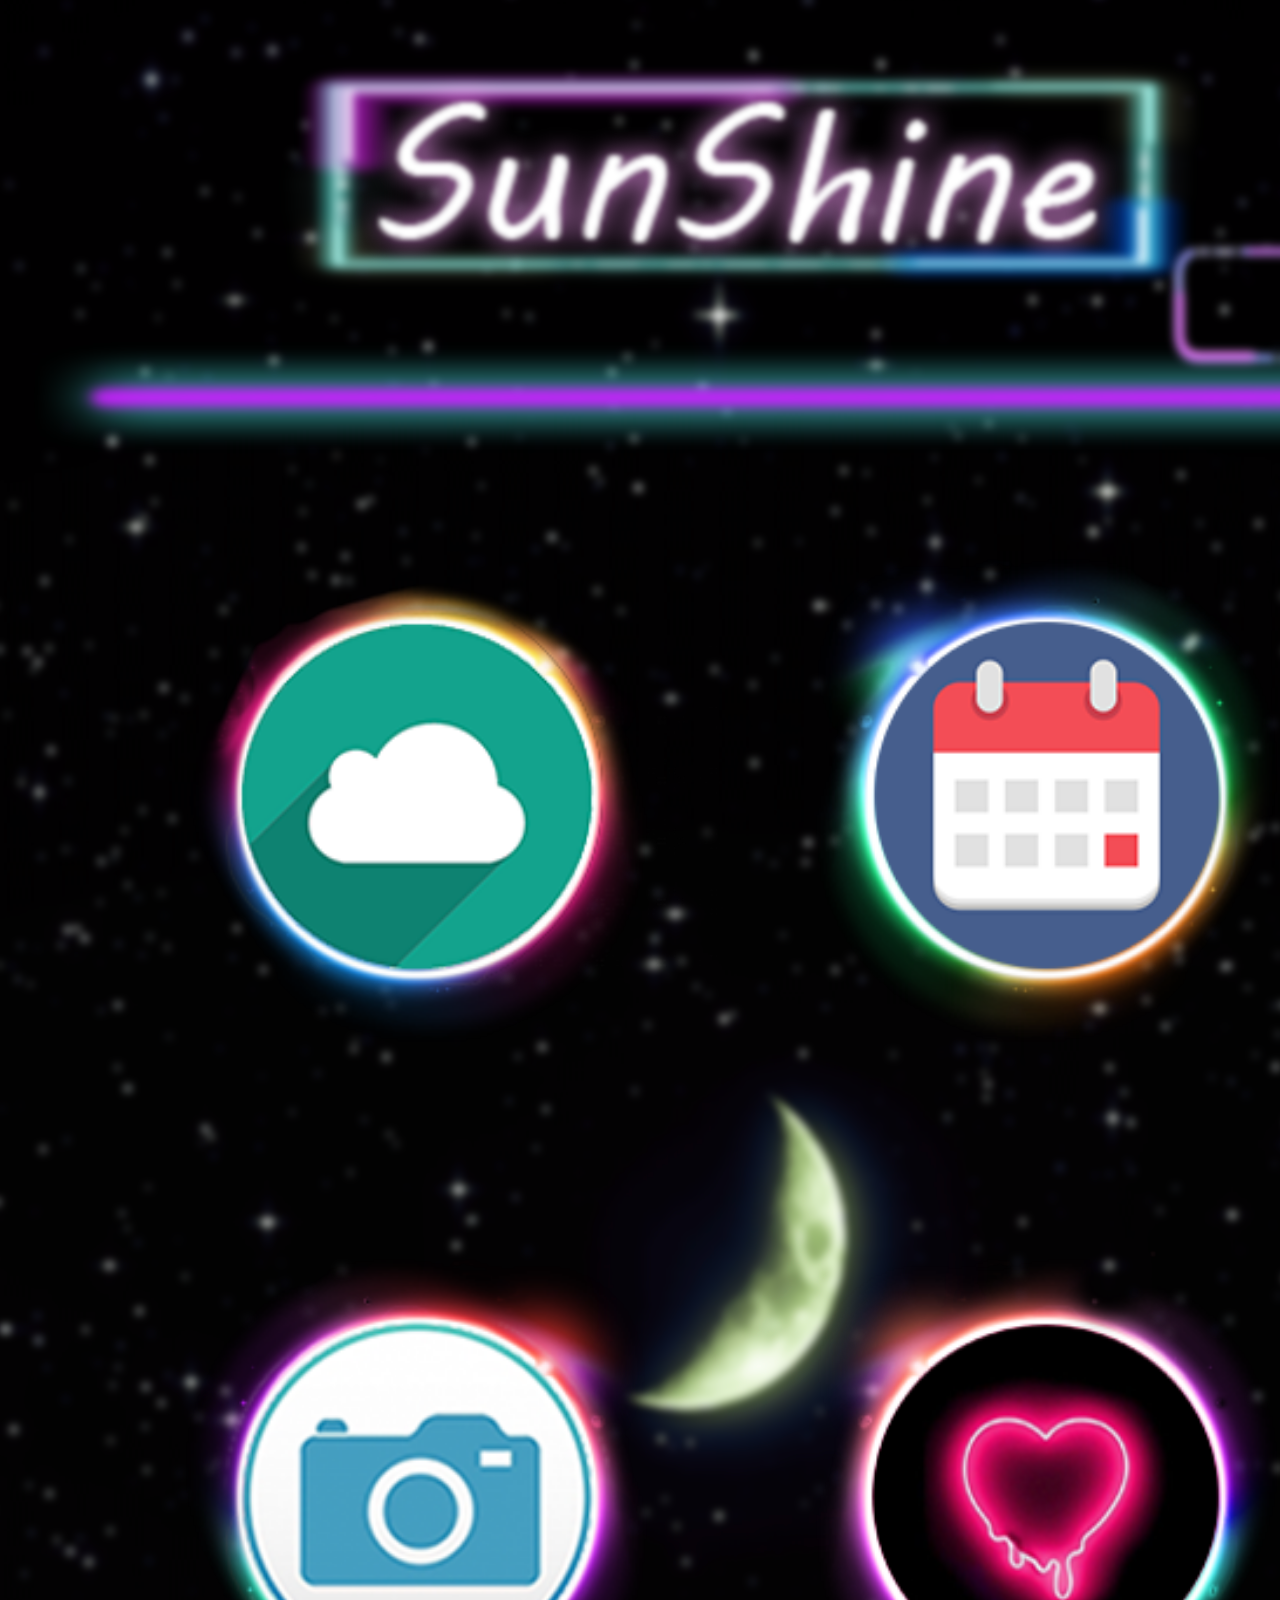
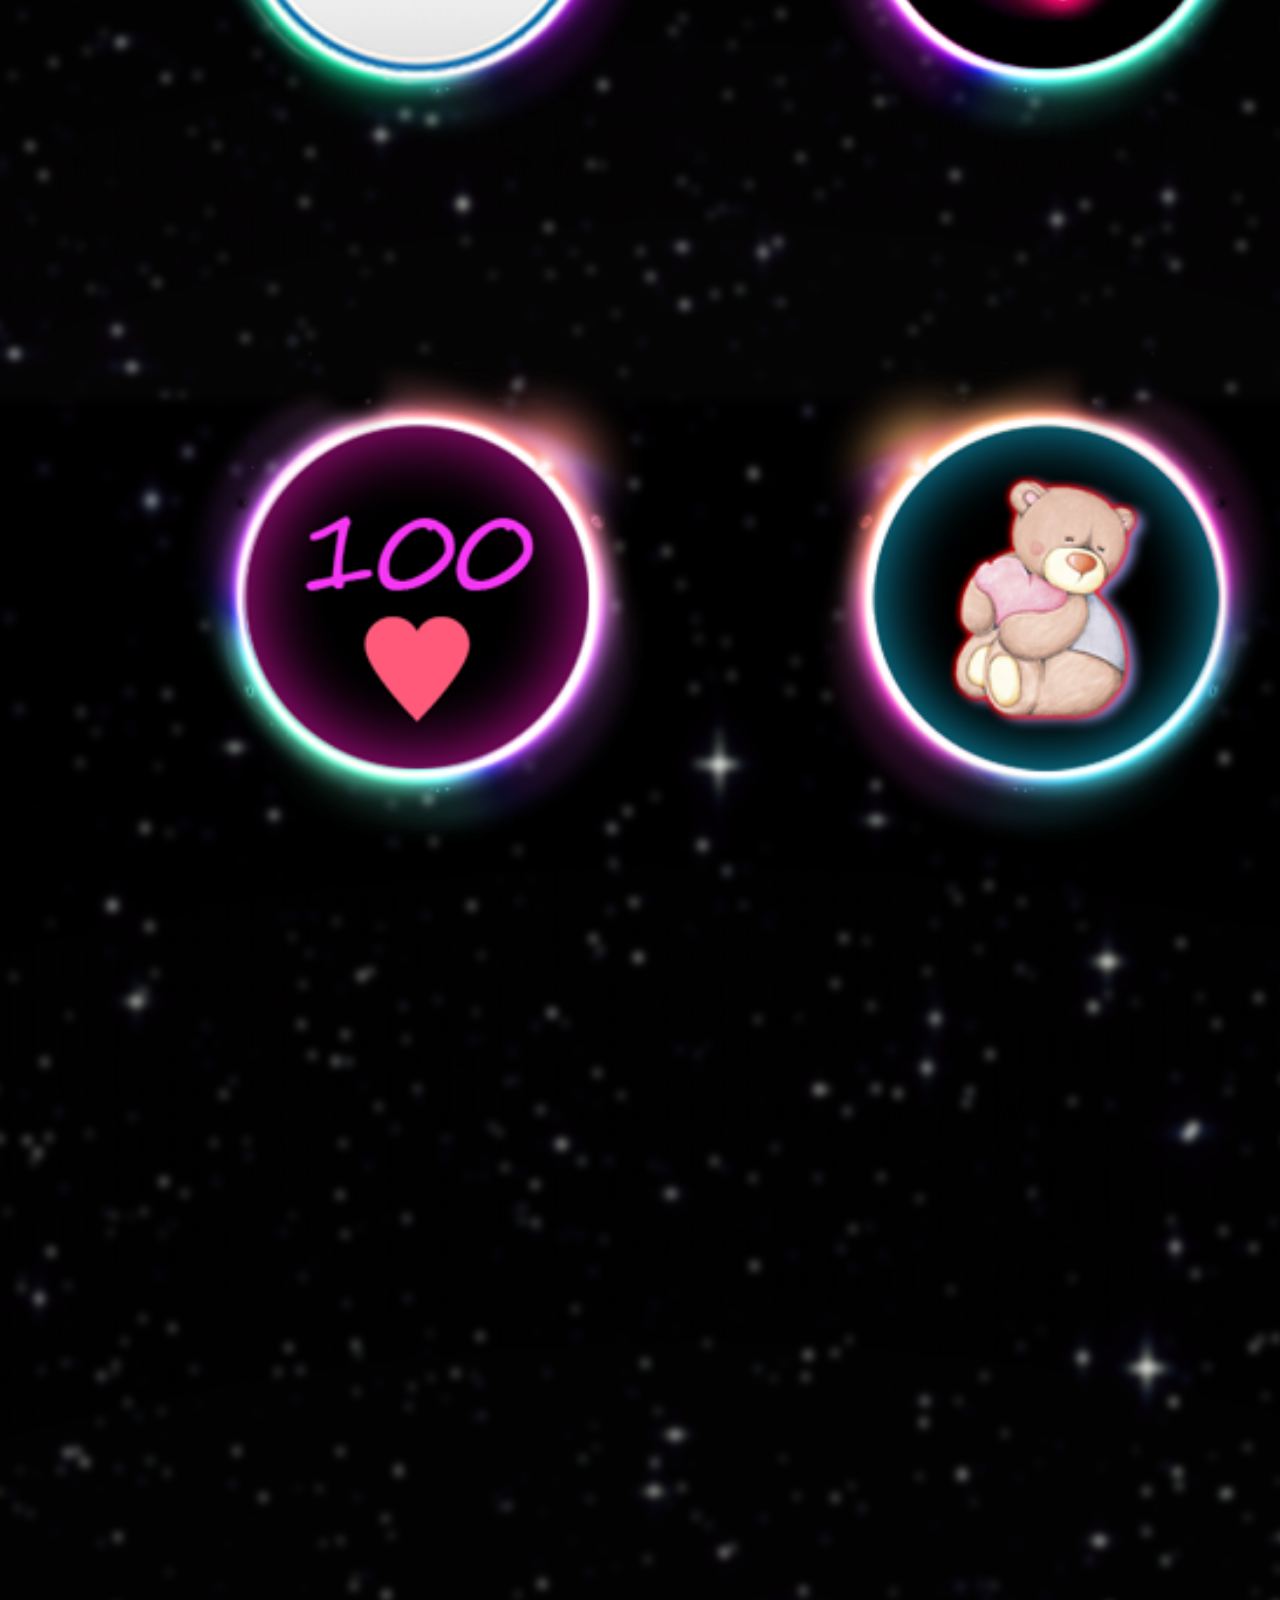
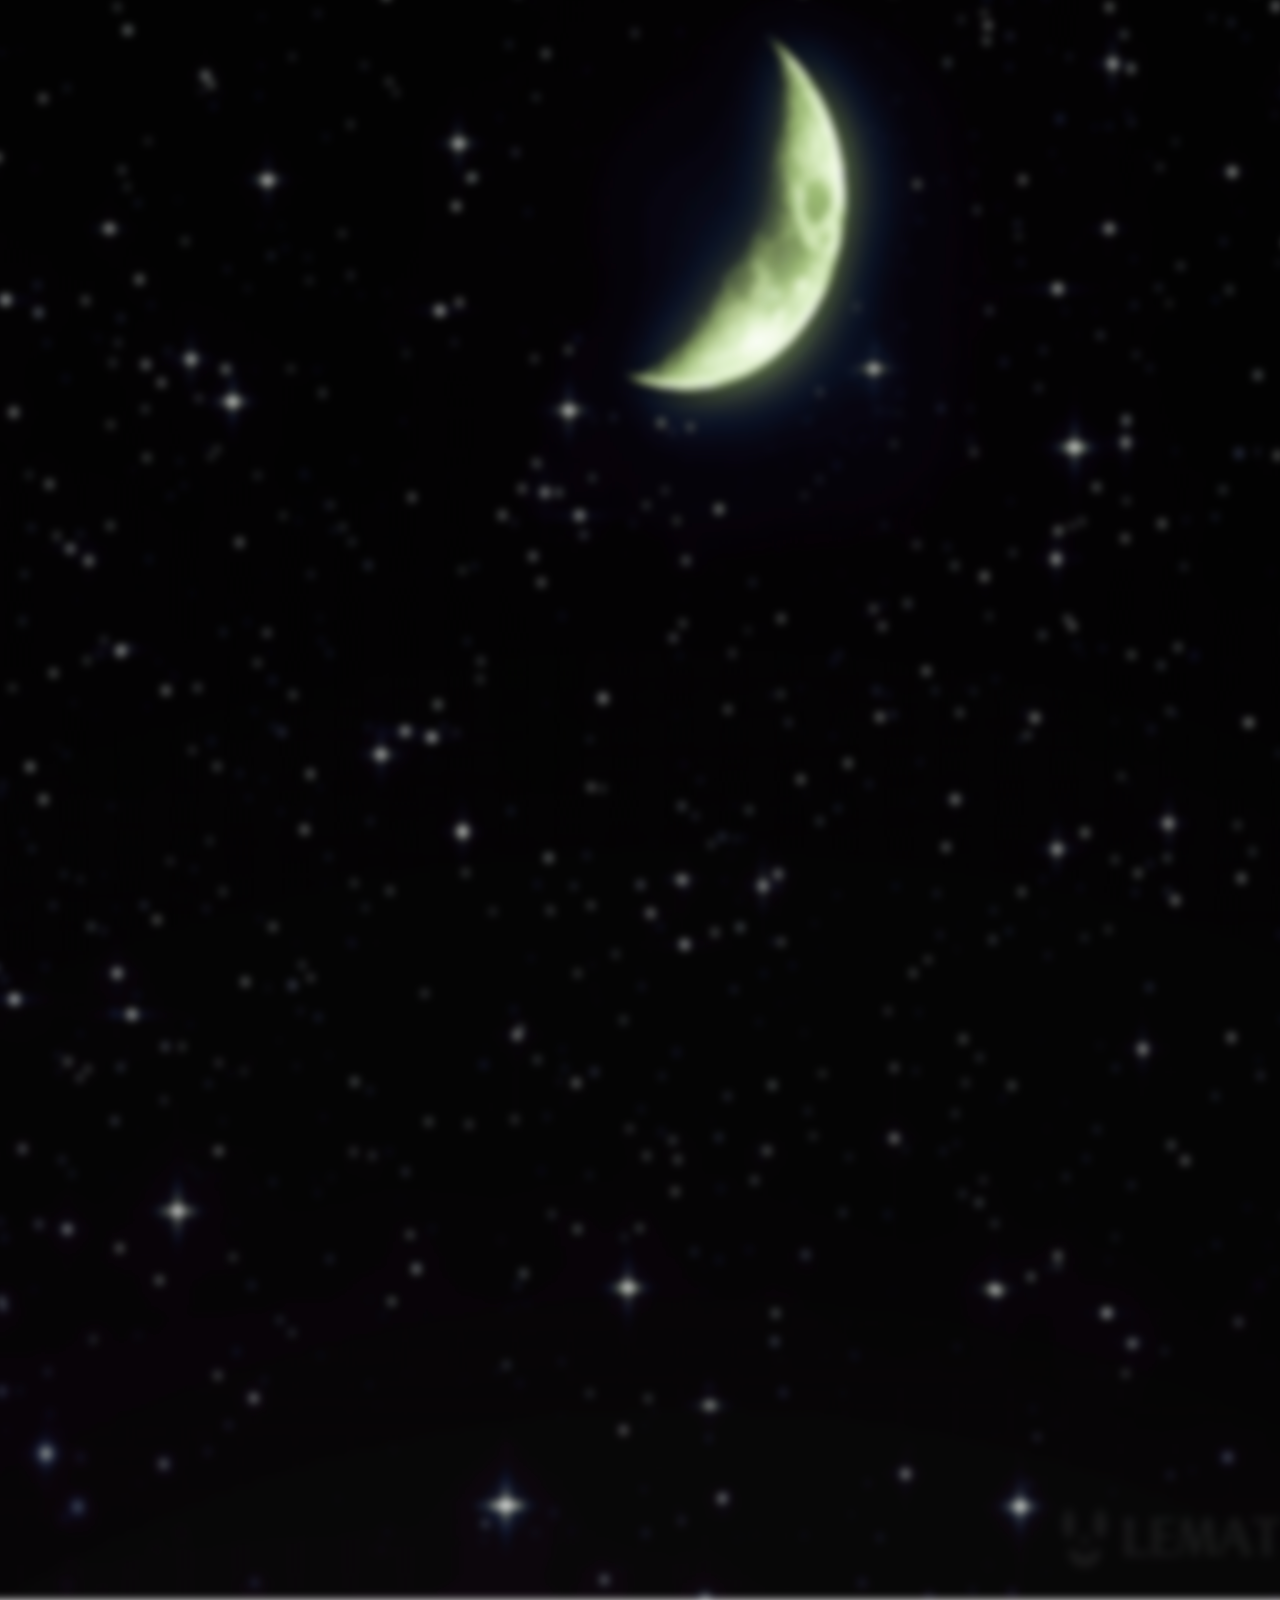
<file: index.html>
<!DOCTYPE html>
<html>
<head>
	<meta charset="utf-8">
	<title>love♥</title>
	<link rel="stylesheet" type="text/css" href="style.css">
	<script type="text/javascript" src="all.js"></script>
</head>
<body>

<div id="clock"></div>

	<img src="gif/background.gif" class="background">
	<img src="gif/background.gif" class="background2">
	<img src="img/ramka.png" class="ramka">
	<img src="img/ramka2.png" class="ramka2">
	<a href="photo/photo.html"><img src="img/photo.png" class="photo"></a>
	<a href="https://sinoptik.ua/погода-каменское-303007130"><img src="img/pogoda.png" class="pogoda"></a>
	<a href="https://kakoysegodnyaprazdnik.ru/"><img src="img/kalendar.png" class="kalendar"></a>
	<img src="gif/heart.gif" id="heart" style="	visibility: hidden;">
	<a href="https://www.instagram.com/sonii_tt/"><img src="img/heart.png" class="inst"></a>
	<a href="100h/project.html"><img src="img/100.png" class="sotka"></a>
	<img src="img/surprize.png" class="surprize" onclick="surp();">
	<img src="img/sunshine.png" class="sunshine">
	<img src="img/line.png" class="line">
</body>
</html>
</file>
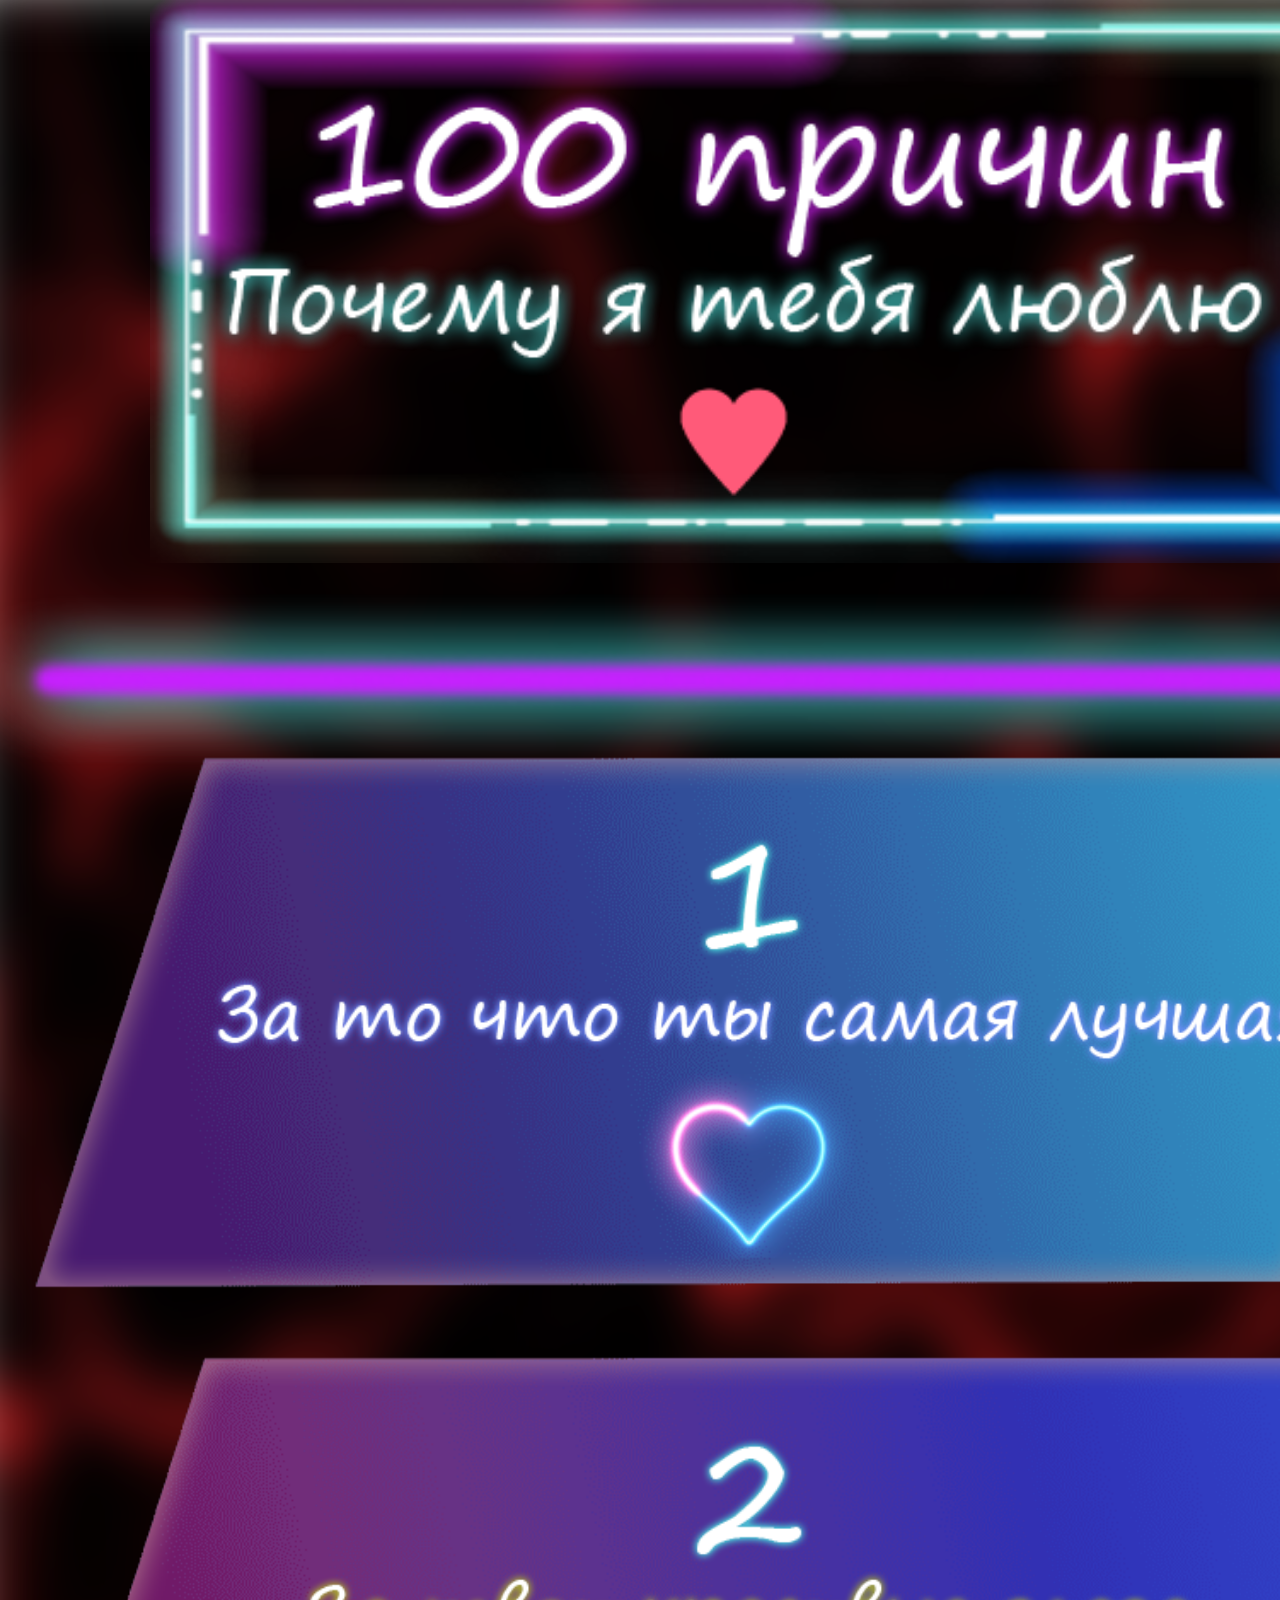
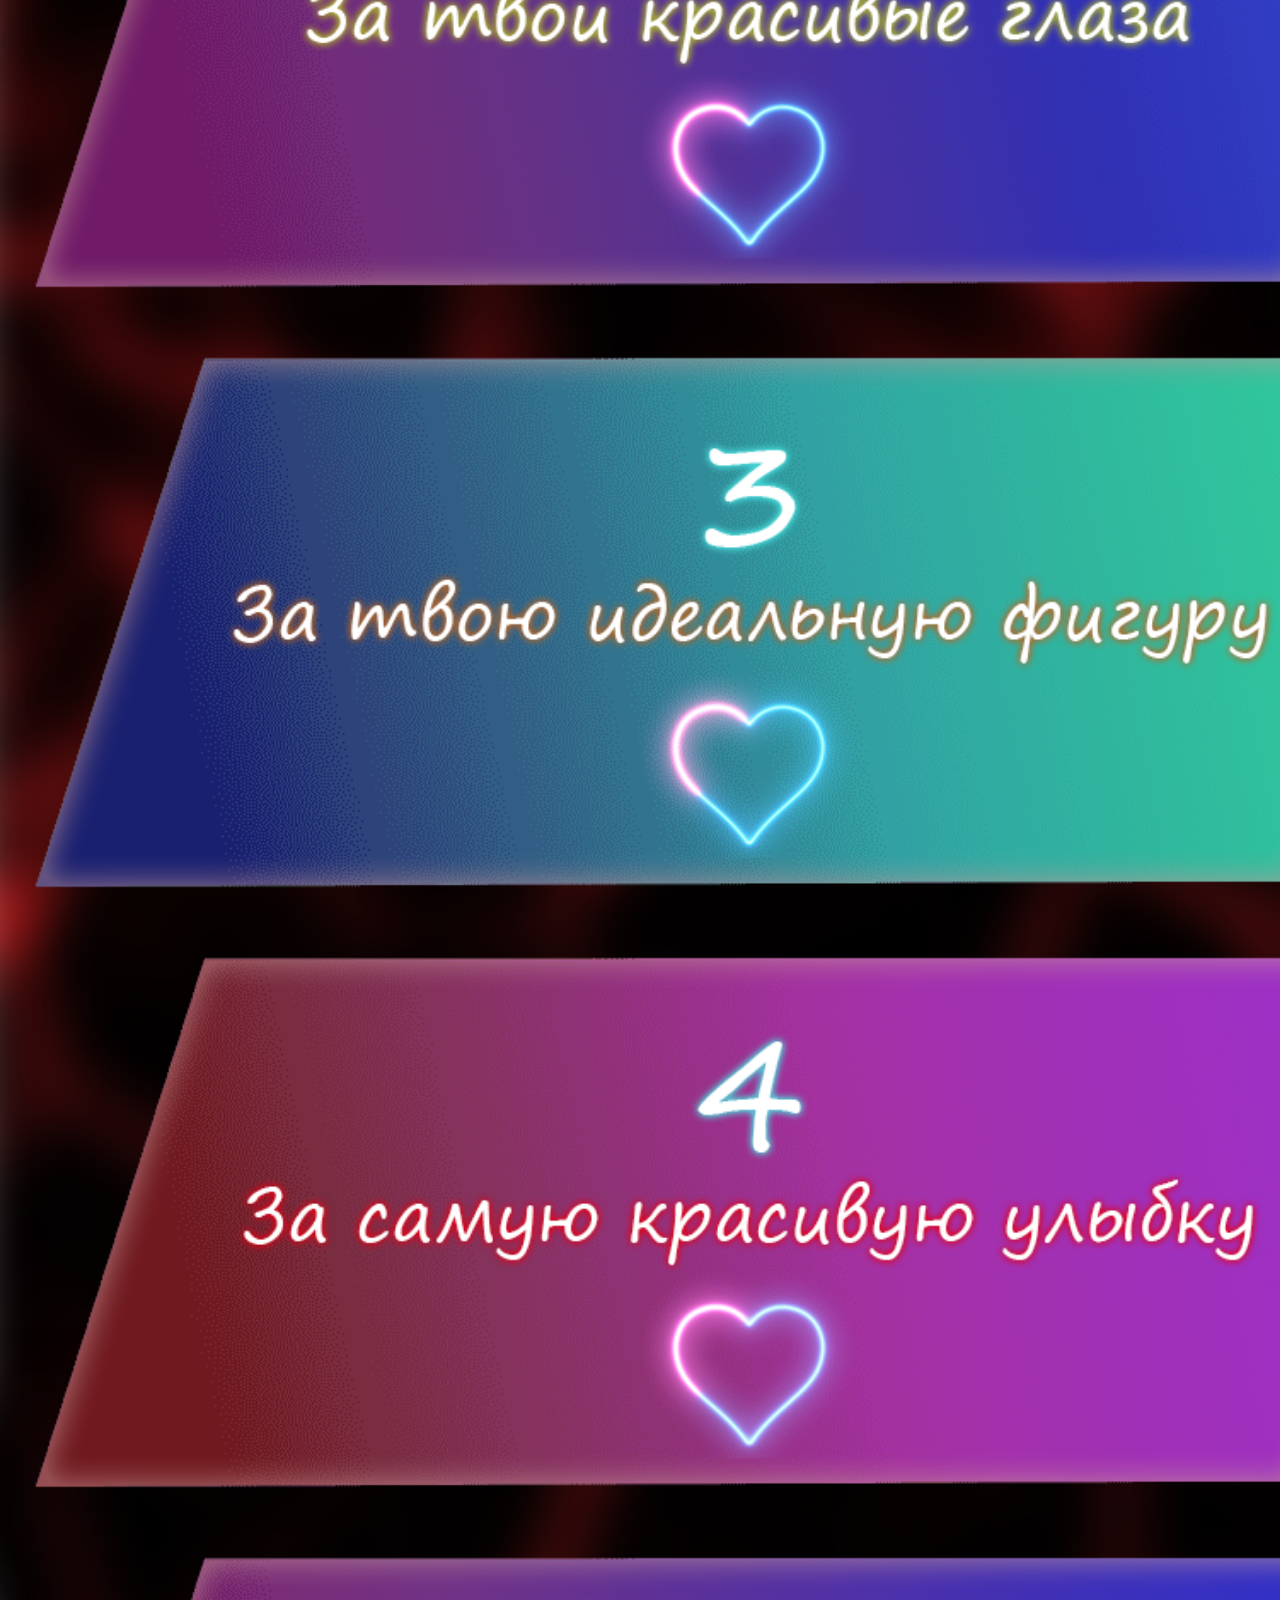
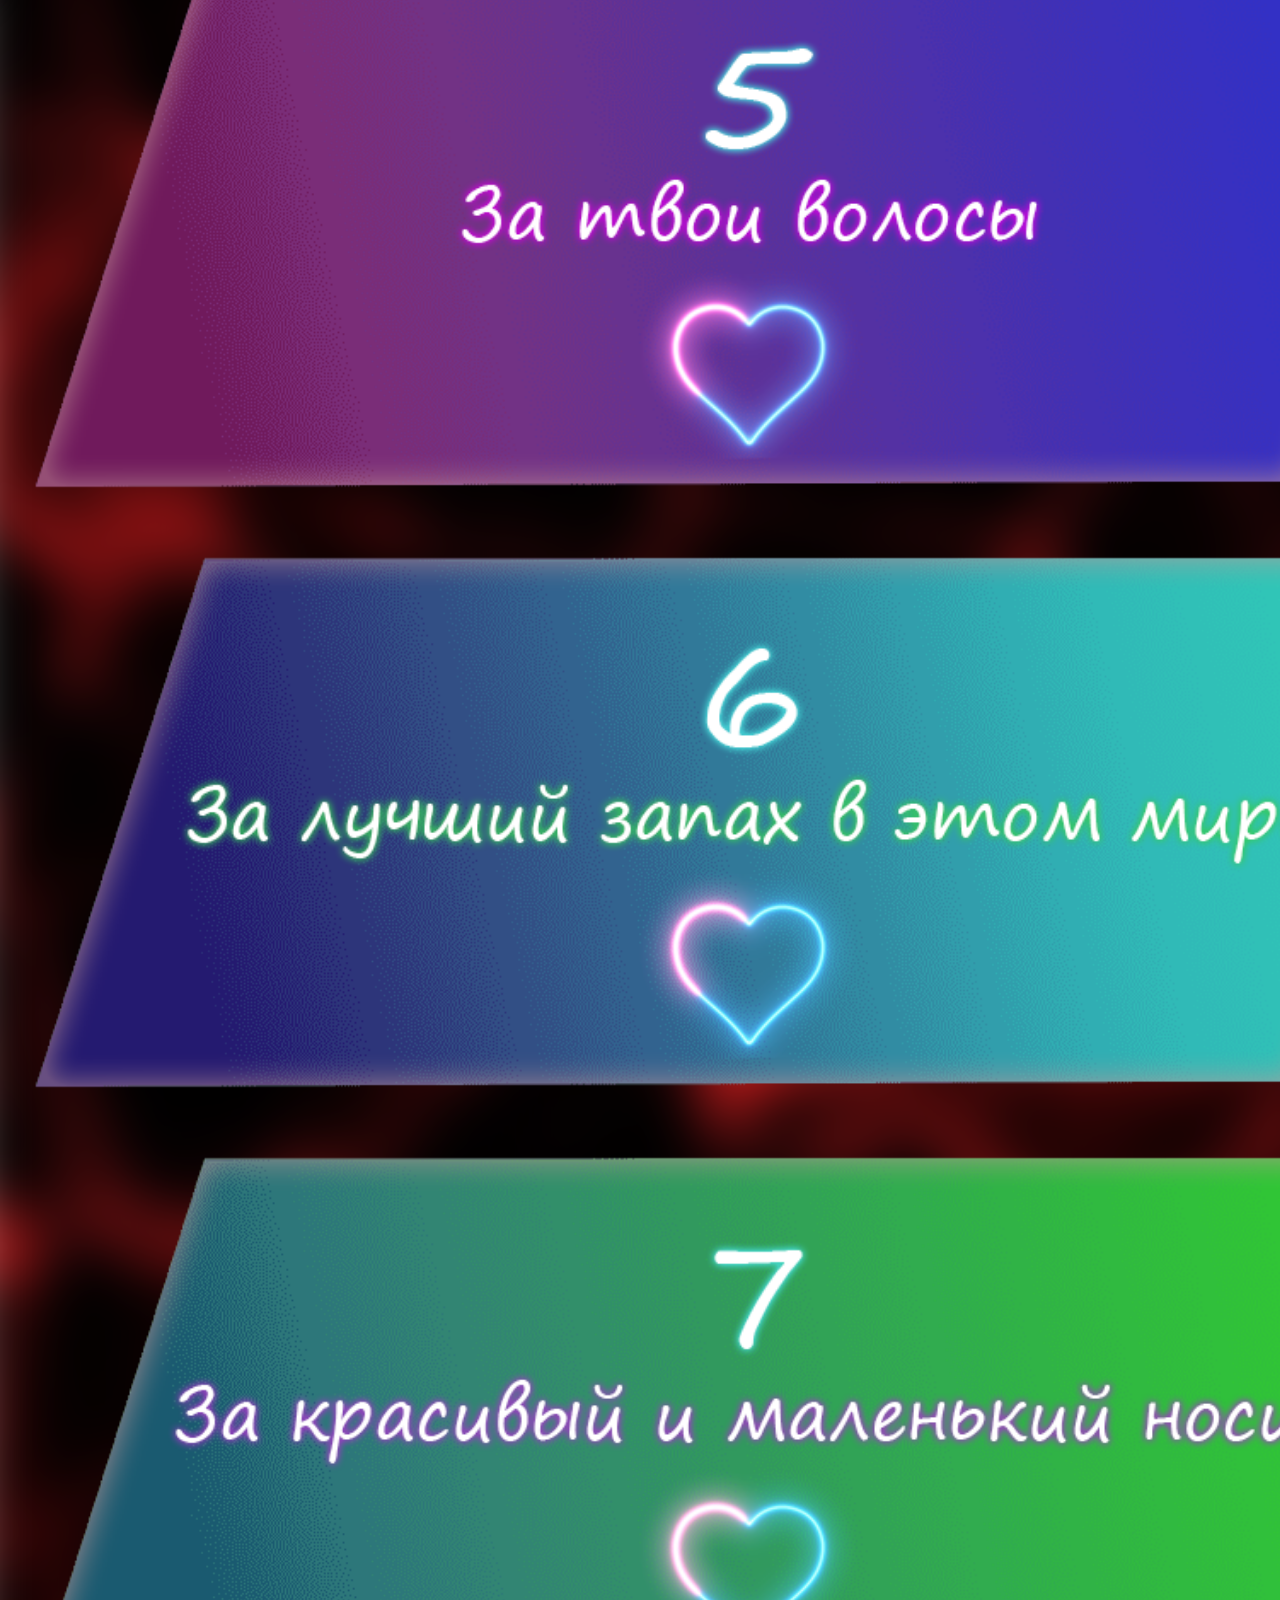
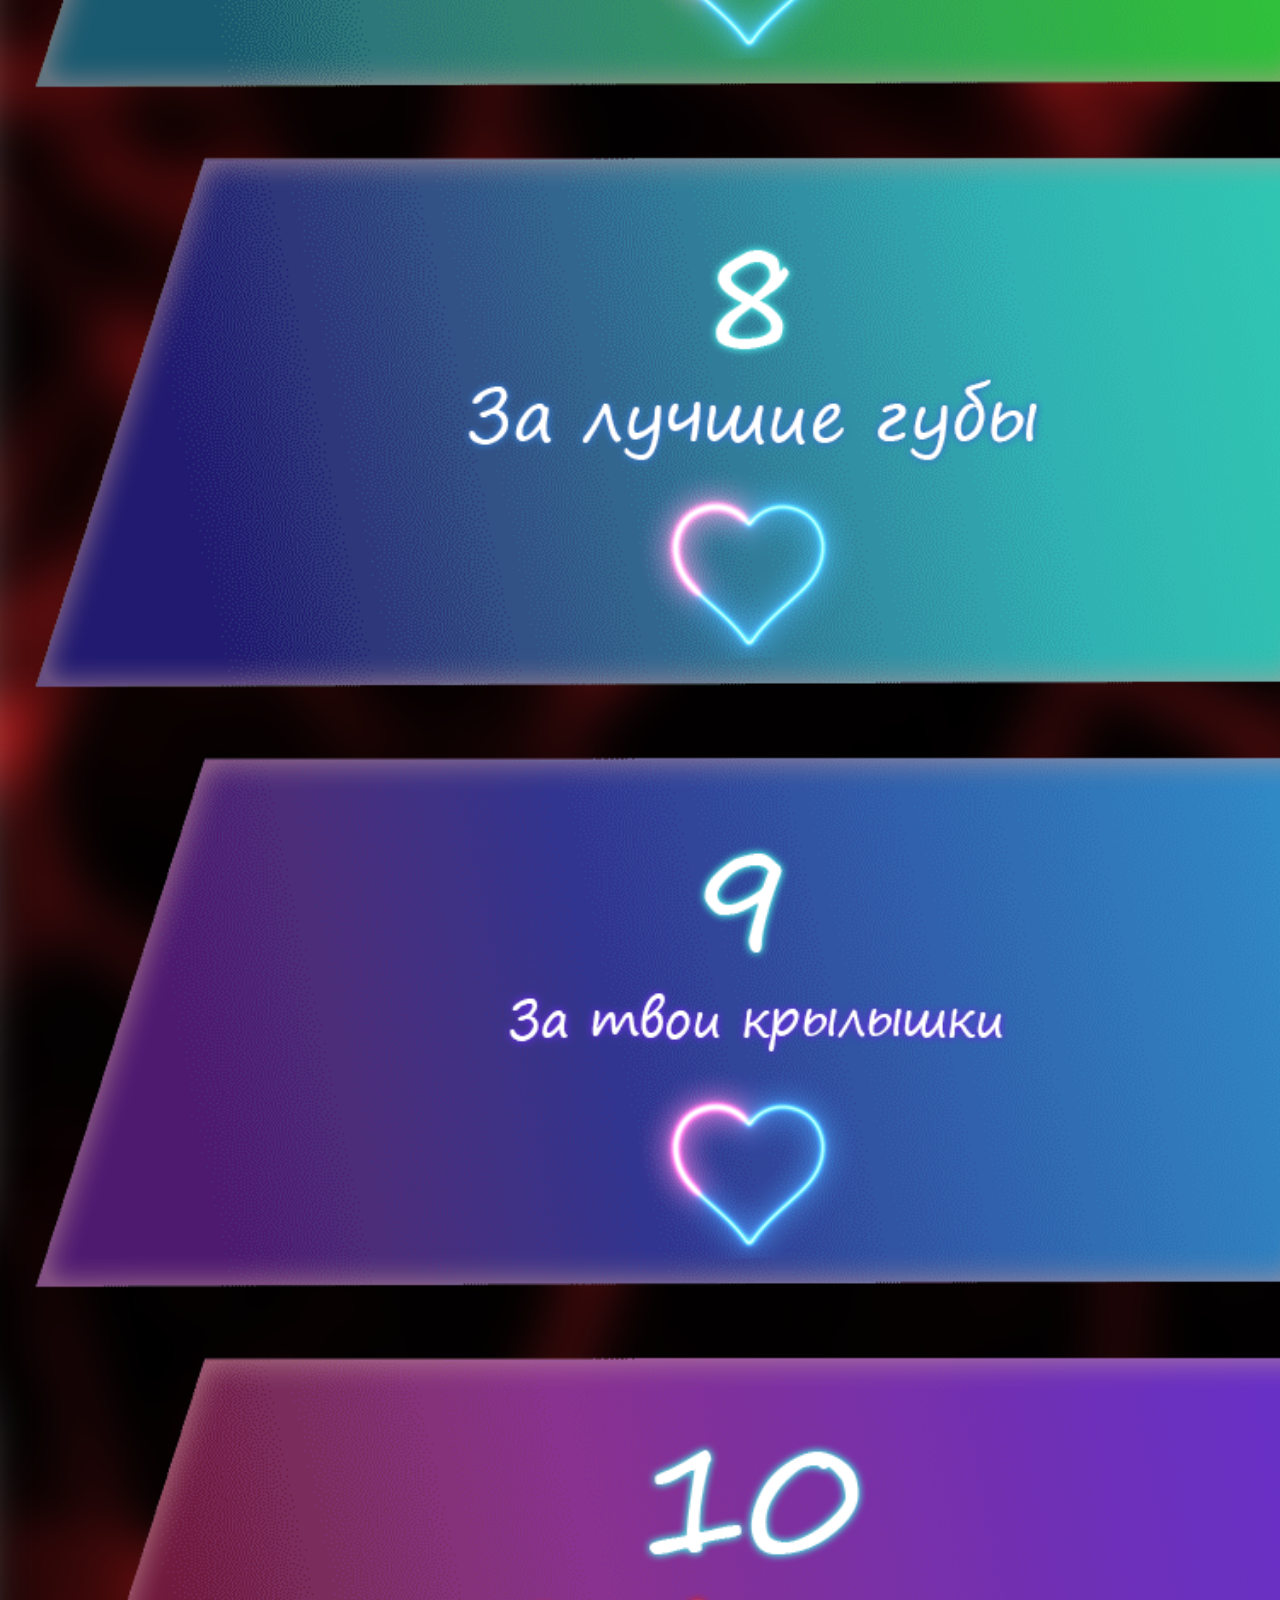
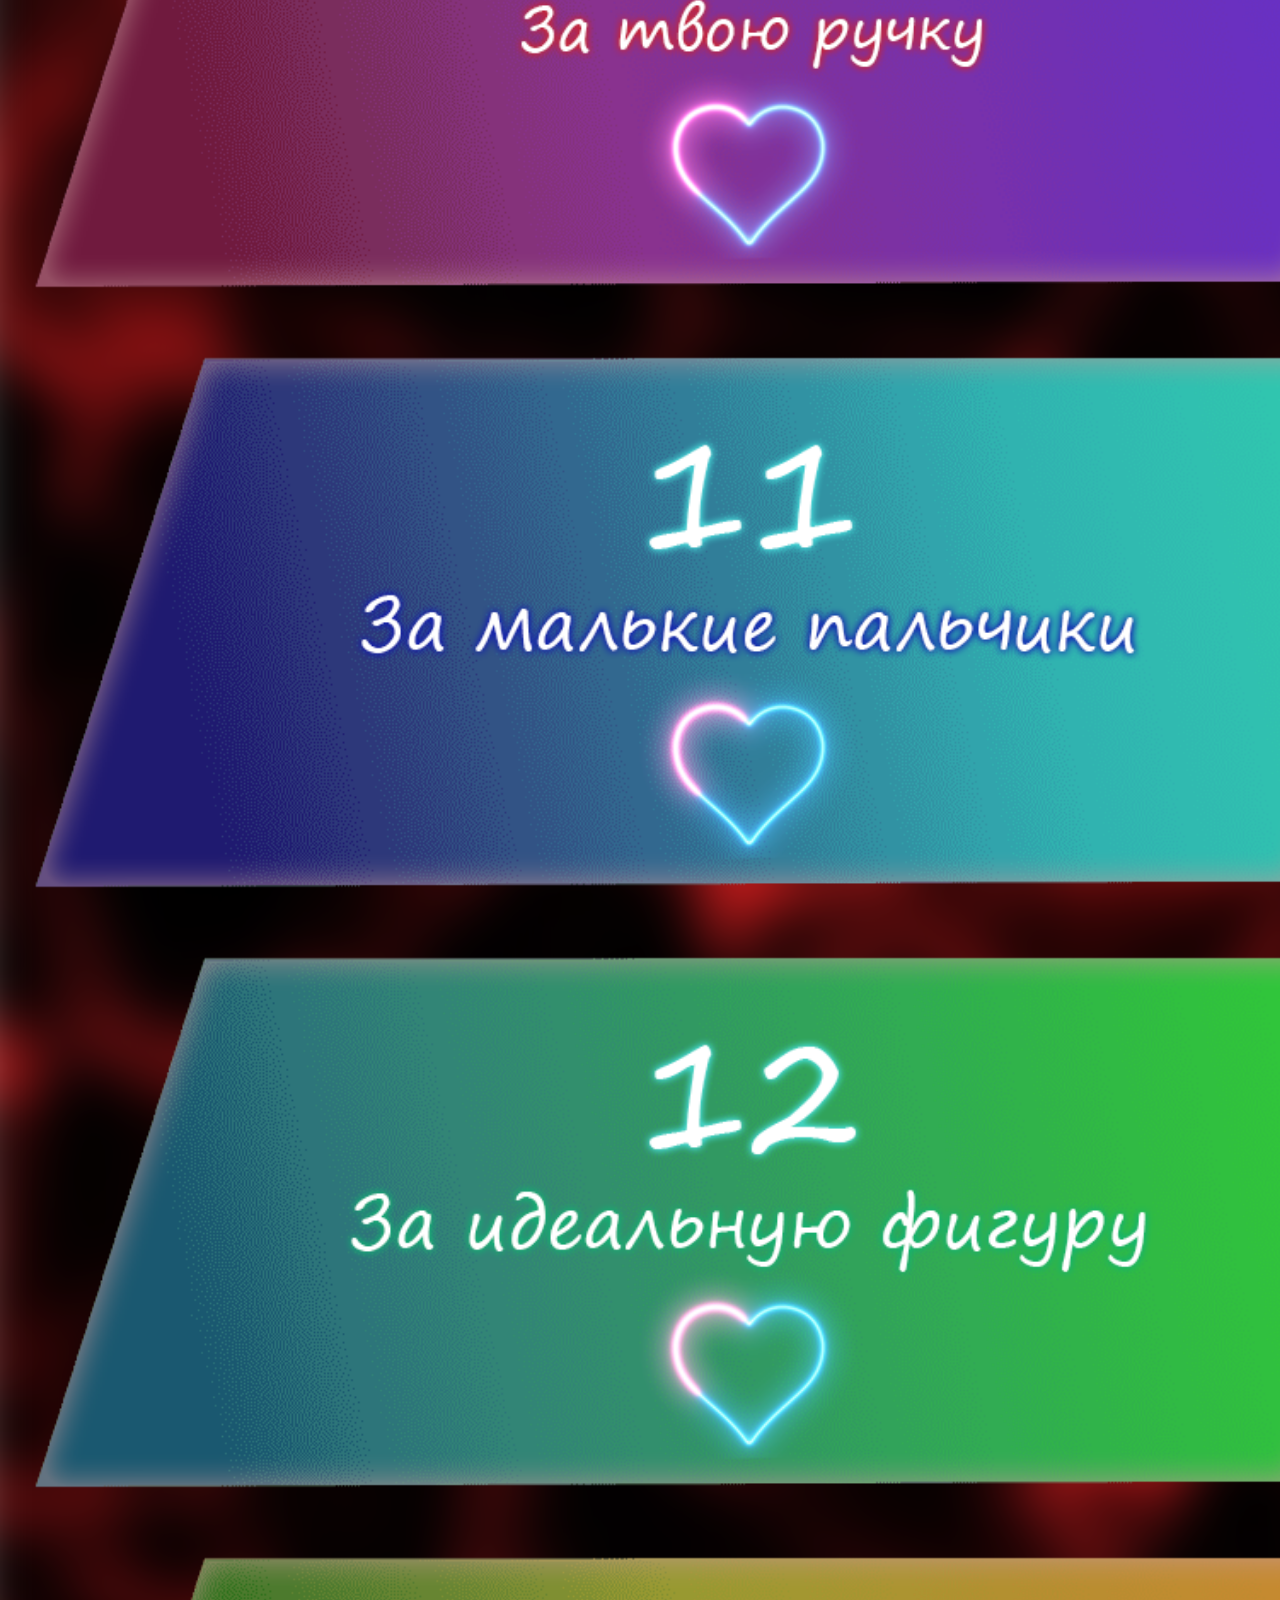
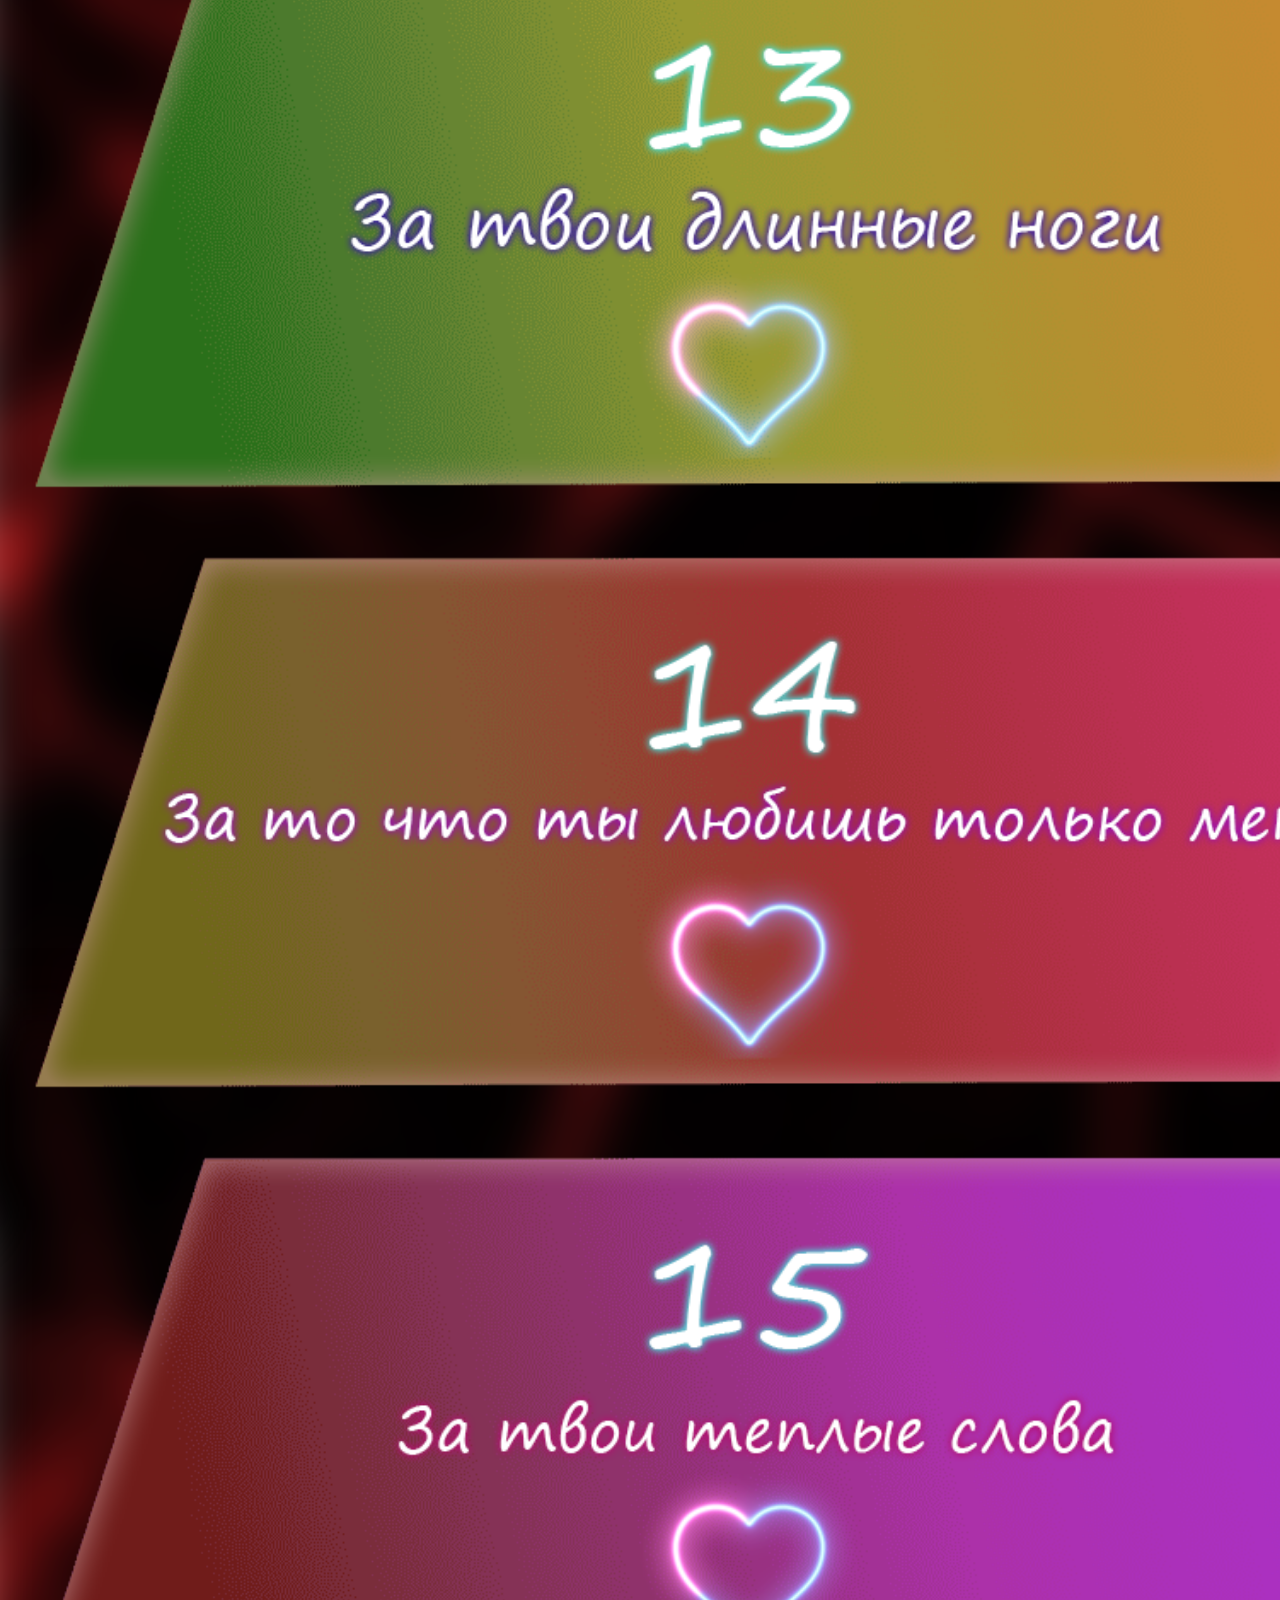
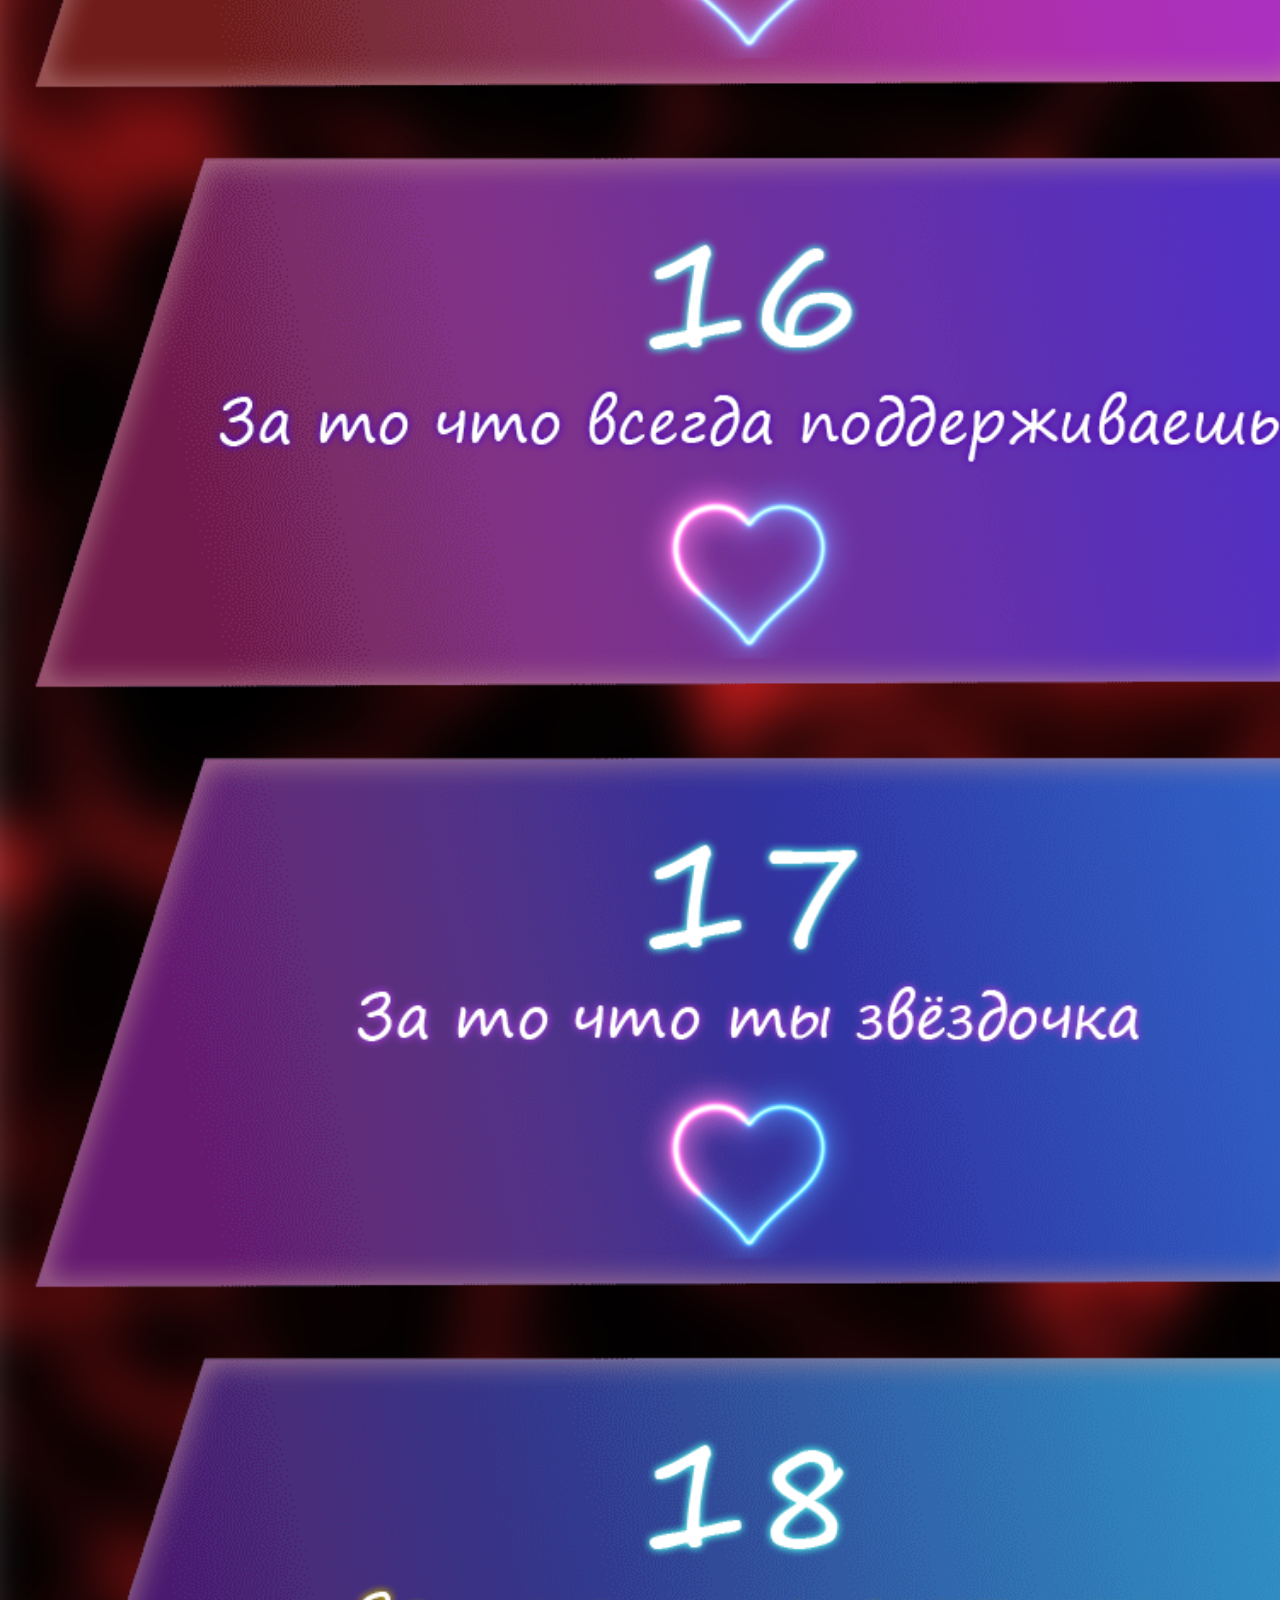
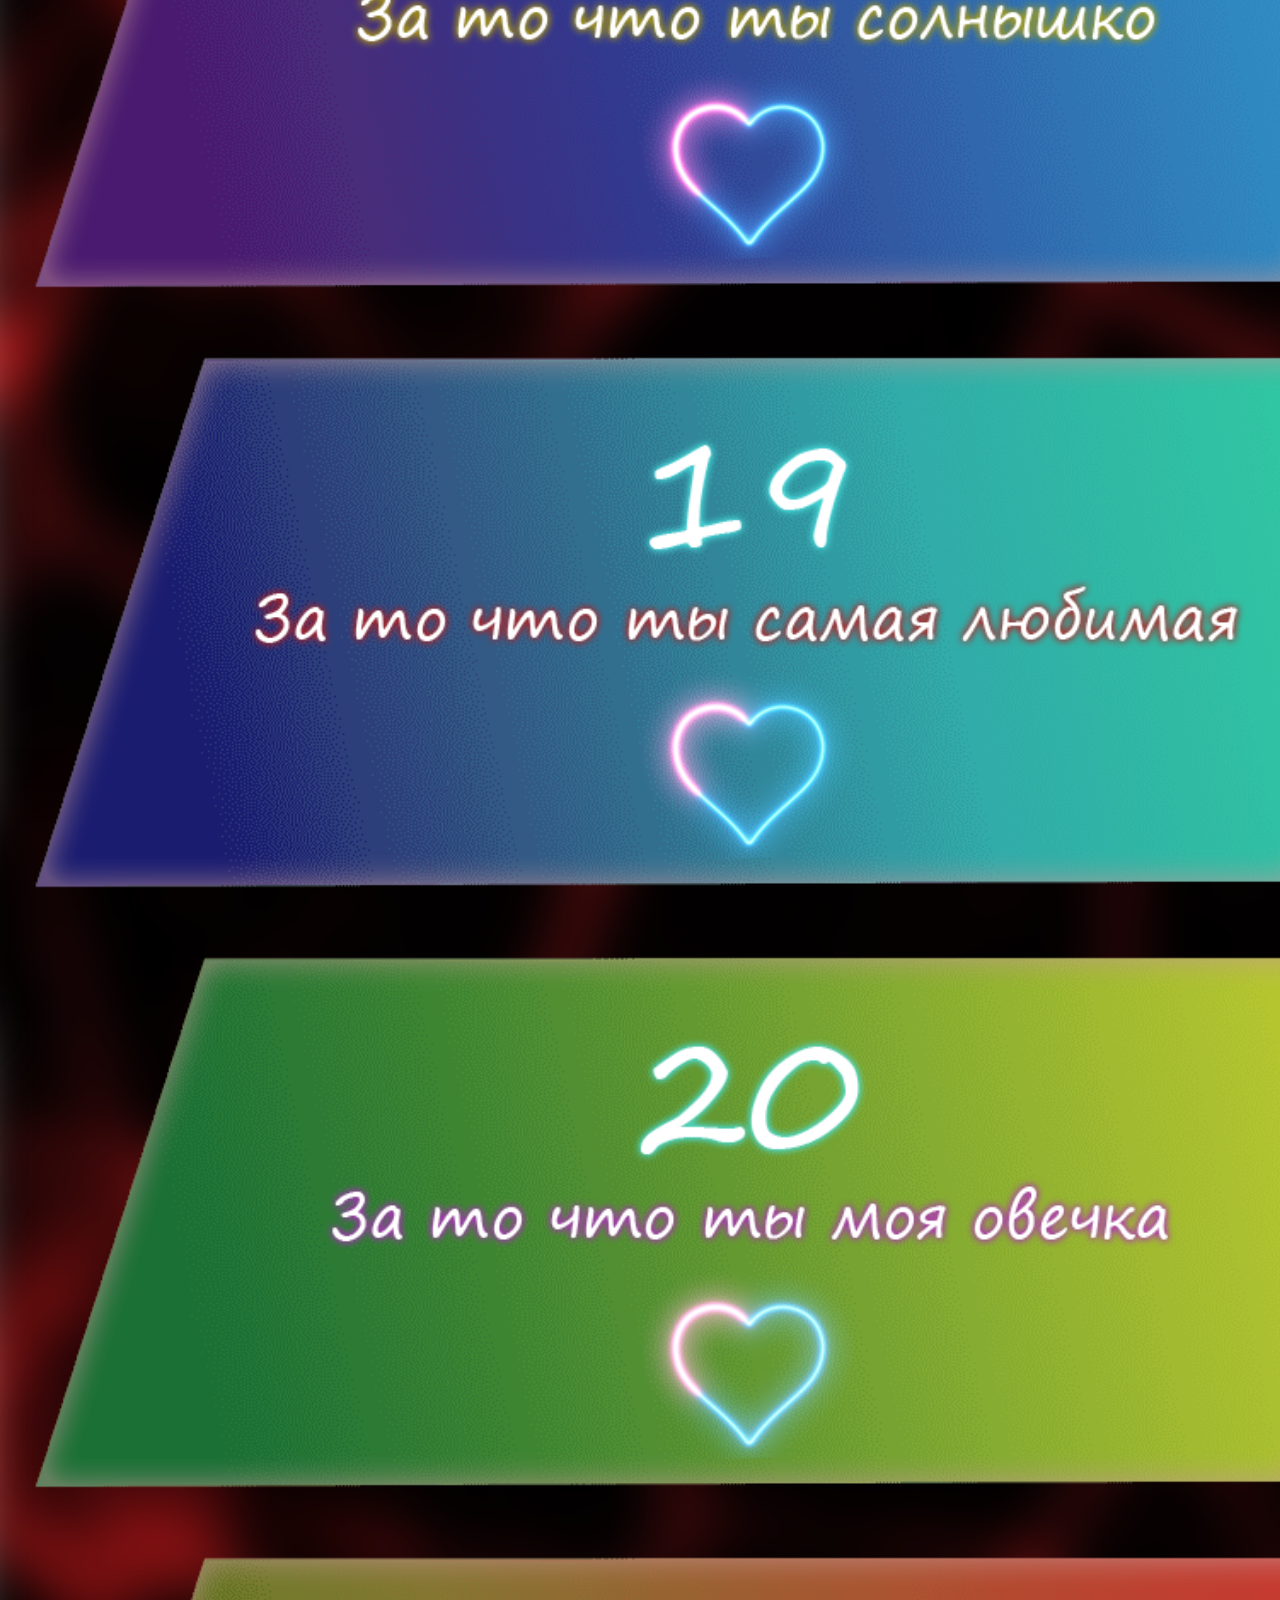
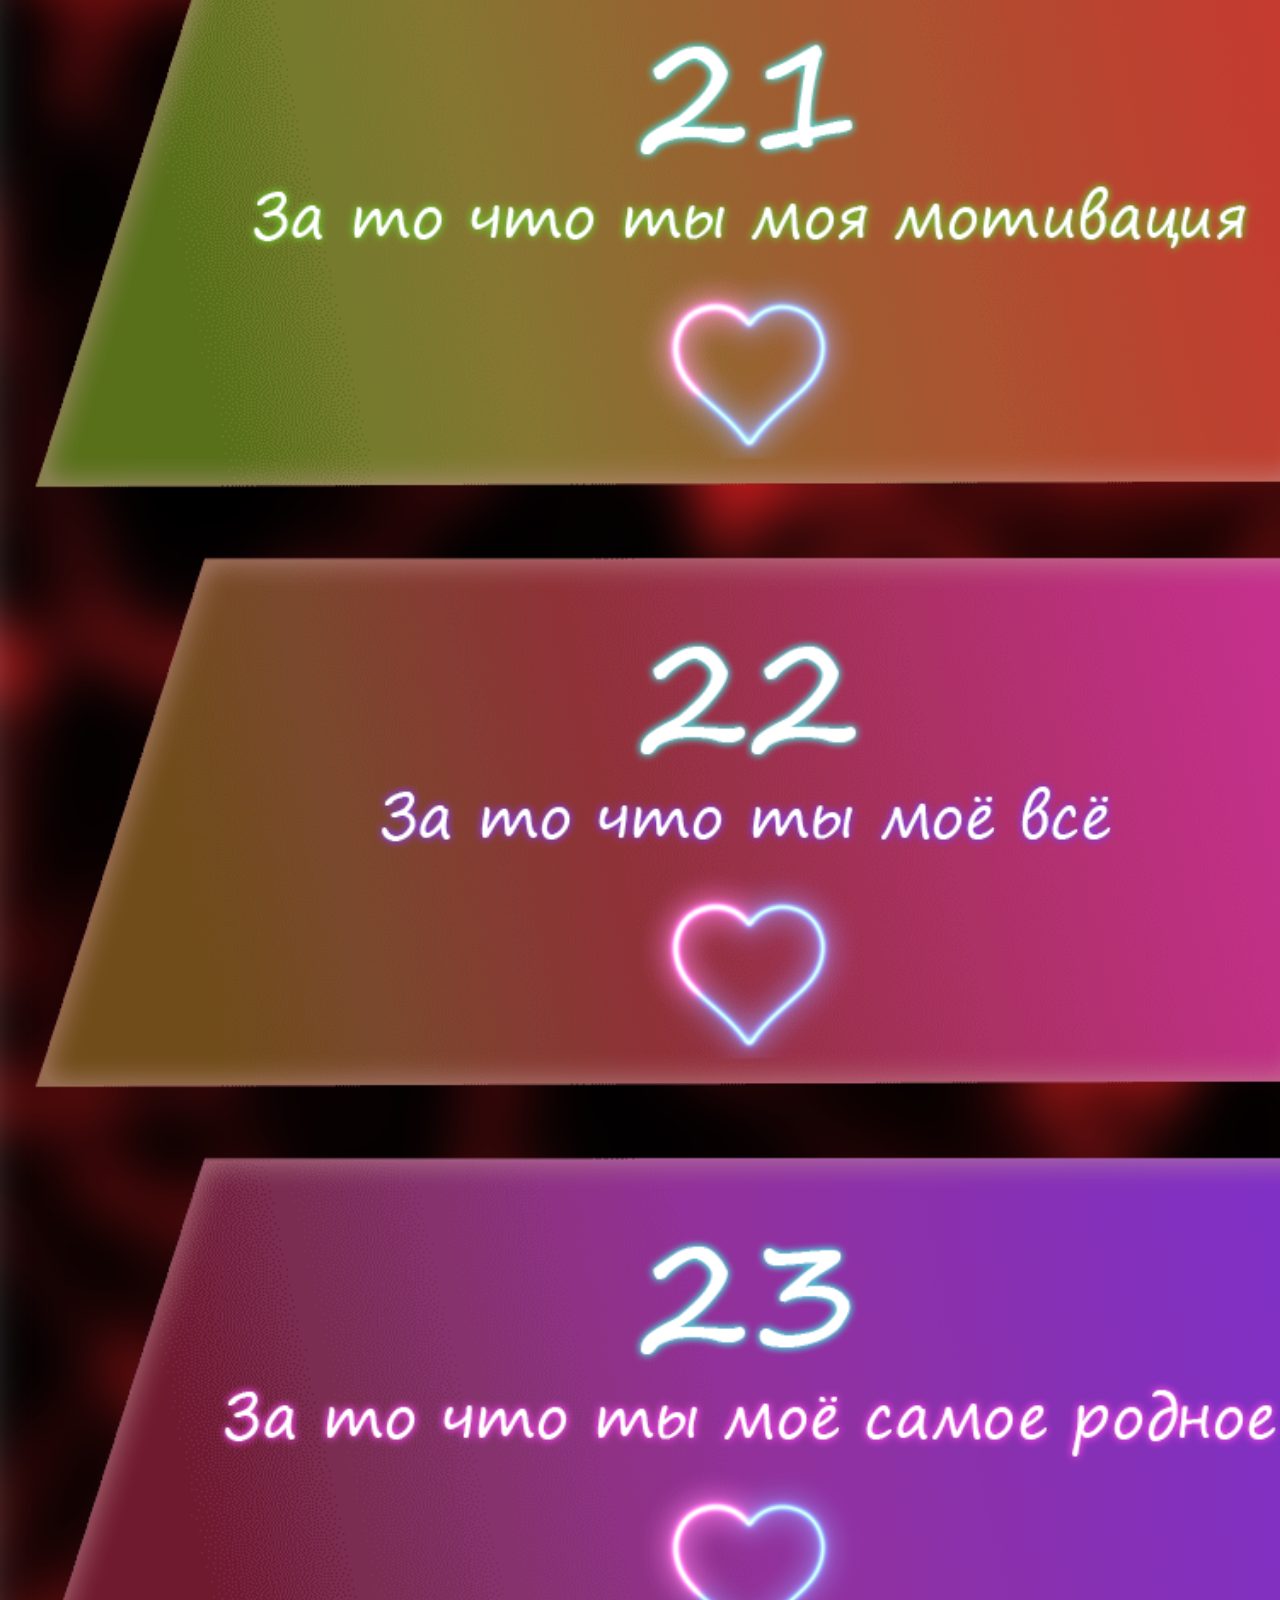
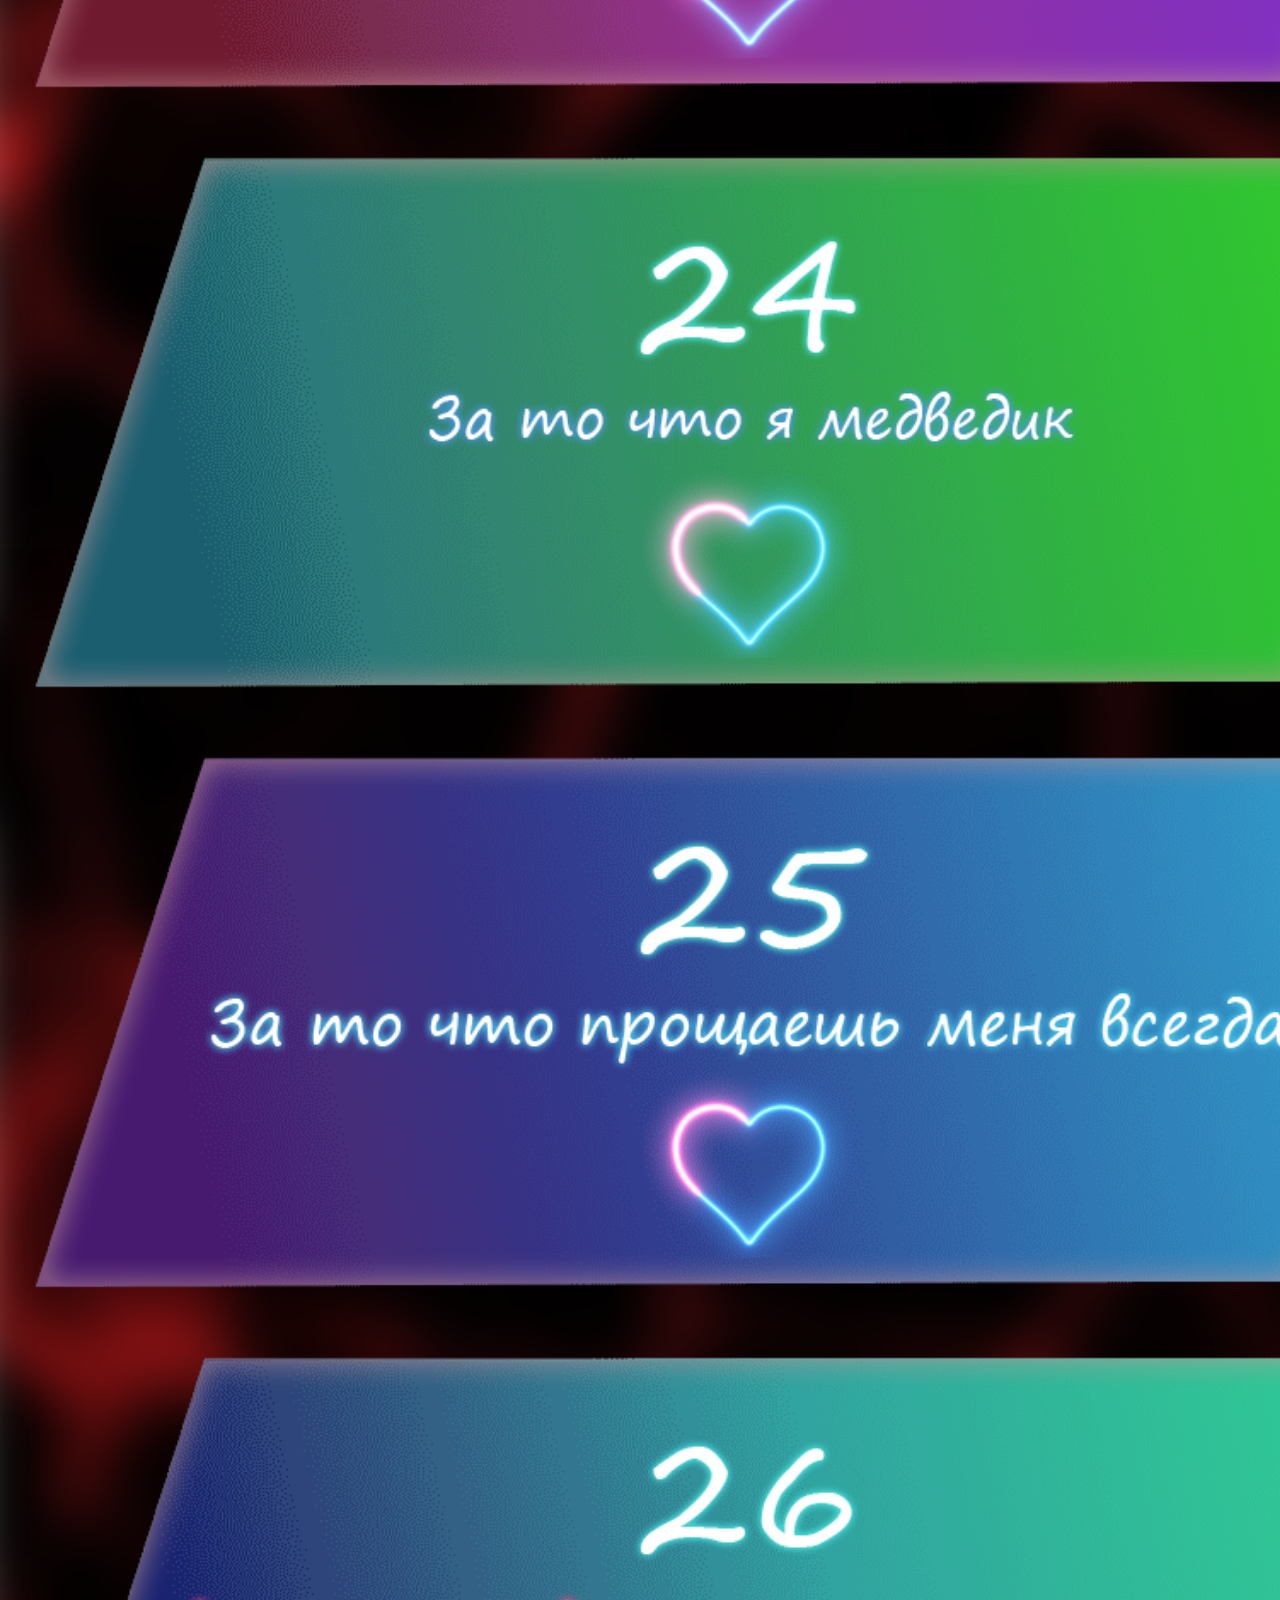
<file: 100h/project.html>
<!DOCTYPE html>
<html>
<head>
	<meta charset="utf-8">
	<title>love♥</title>
	<link rel="stylesheet" type="text/css" href="style.css">
		<title></title>
</head>
<body>
	<img src="back/back.jpg" class="background">
	<img src="back/back.jpg" class="background2">
	<img src="back/back.jpg" class="background3">
	<img src="back/back.jpg" class="background4">
	<img src="back/back.jpg" class="background5">
	<img src="back/back.jpg" class="background6">
	<img src="back/back.jpg" class="background7">
	<img src="back/back.jpg" class="background8">
	<img src="back/back.jpg" class="background9">
	<img src="back/back.jpg" class="background10">
	<img src="back/back.jpg" class="background11">
	<img src="back/back.jpg" class="background12">
	<img src="back/back.jpg" class="background13">
	<img src="back/back.jpg" class="background14">
	<img src="back/back.jpg" class="background15">
	<img src="back/back.jpg" class="background16">
	<img src="back/back.jpg" class="background17">
	<img src="back/back.jpg" class="background18">
	<img src="back/back.jpg" class="background19">
	<img src="back/back.jpg" class="background20">

	<img src="back/ramka.png" class="ramka">
	<img src="back/line.png" class="line">

	<img src="img/1.png" class="f1">
	<img src="img/2.png" class="f2">
	<img src="img/3.png" class="f3">
	<img src="img/4.png" class="f4">
	<img src="img/5.png" class="f5">
	<img src="img/6.png" class="f6">
	<img src="img/7.png" class="f7">
	<img src="img/8.png" class="f8">
	<img src="img/9.png" class="f9">
	<img src="img/10.png" class="f10">
	<img src="img/11.png" class="f11">
	<img src="img/12.png" class="f12">
	<img src="img/13.png" class="f13">
	<img src="img/14.png" class="f14">
	<img src="img/15.png" class="f15">
	<img src="img/16.png" class="f16">
	<img src="img/17.png" class="f17">
	<img src="img/18.png" class="f18">
	<img src="img/19.png" class="f19">
	<img src="img/20.png" class="f20">
	<img src="img/21.png" class="f21">
	<img src="img/22.png" class="f22">
	<img src="img/23.png" class="f23">
	<img src="img/24.png" class="f24">
	<img src="img/25.png" class="f25">
	<img src="img/26.png" class="f26">
	<img src="img/27.png" class="f27">
	<img src="img/28.png" class="f28">
	<img src="img/29.png" class="f29">
	<img src="img/30.png" class="f30">
	<img src="img/31.png" class="f31">
	<img src="img/32.png" class="f32">
	<img src="img/33.png" class="f33">
	<img src="img/34.png" class="f34">
	<img src="img/35.png" class="f35">
	<img src="img/36.png" class="f36">
	<img src="img/37.png" class="f37">
	<img src="img/38.png" class="f38">
	<img src="img/39.png" class="f39">
	<img src="img/40.png" class="f40">
	<img src="img/41.png" class="f41">
	<img src="img/42.png" class="f42">
	<img src="img/43.png" class="f43">
	<img src="img/44.png" class="f44">
	<img src="img/45.png" class="f45">
	<img src="img/46.png" class="f46">
	<img src="img/47.png" class="f47">
	<img src="img/48.png" class="f48">
	<img src="img/49.png" class="f49">
	<img src="img/50.png" class="f50">
	<img src="img/51.png" class="f51">
	<img src="img/52.png" class="f52">
	<img src="img/53.png" class="f53">
	<img src="img/54.png" class="f54">
	<img src="img/55.png" class="f55">
	<img src="img/56.png" class="f56">
	<img src="img/57.png" class="f57">
	<img src="img/58.png" class="f58">
	<img src="img/59.png" class="f59">
	<img src="img/60.png" class="f60">
	<img src="img/61.png" class="f61">
	<img src="img/62.png" class="f62">
	<img src="img/63.png" class="f63">
	<img src="img/64.png" class="f64">
	<img src="img/65.png" class="f65">
	<img src="img/66.png" class="f66">
	<img src="img/67.png" class="f67">
	<img src="img/68.png" class="f68">
	<img src="img/69.png" class="f69">
	<img src="img/70.png" class="f70">
	<img src="img/71.png" class="f71">
	<img src="img/72.png" class="f72">
	<img src="img/73.png" class="f73">
	<img src="img/74.png" class="f74">
	<img src="img/75.png" class="f75">
	<img src="img/76.png" class="f76">
	<img src="img/77.png" class="f77">
	<img src="img/78.png" class="f78">
	<img src="img/79.png" class="f79">
	<img src="img/80.png" class="f80">
	<img src="img/81.png" class="f81">
	<img src="img/82.png" class="f82">
	<img src="img/83.png" class="f83">
	<img src="img/84.png" class="f84">
	<img src="img/85.png" class="f85">
	<img src="img/86.png" class="f86">
	<img src="img/87.png" class="f87">
	<img src="img/88.png" class="f88">
	<img src="img/89.png" class="f89">
	<img src="img/90.png" class="f90">
	<img src="img/91.png" class="f91">
	<img src="img/92.png" class="f92">
	<img src="img/93.png" class="f93">
	<img src="img/94.png" class="f94">
	<img src="img/95.png" class="f95">
	<img src="img/96.png" class="f96">
	<img src="img/97.png" class="f97">
	<img src="img/98.png" class="f98">
	<img src="img/99.png" class="f99">
	<img src="img/100.png" class="f100">



</body>
</html>
</file>
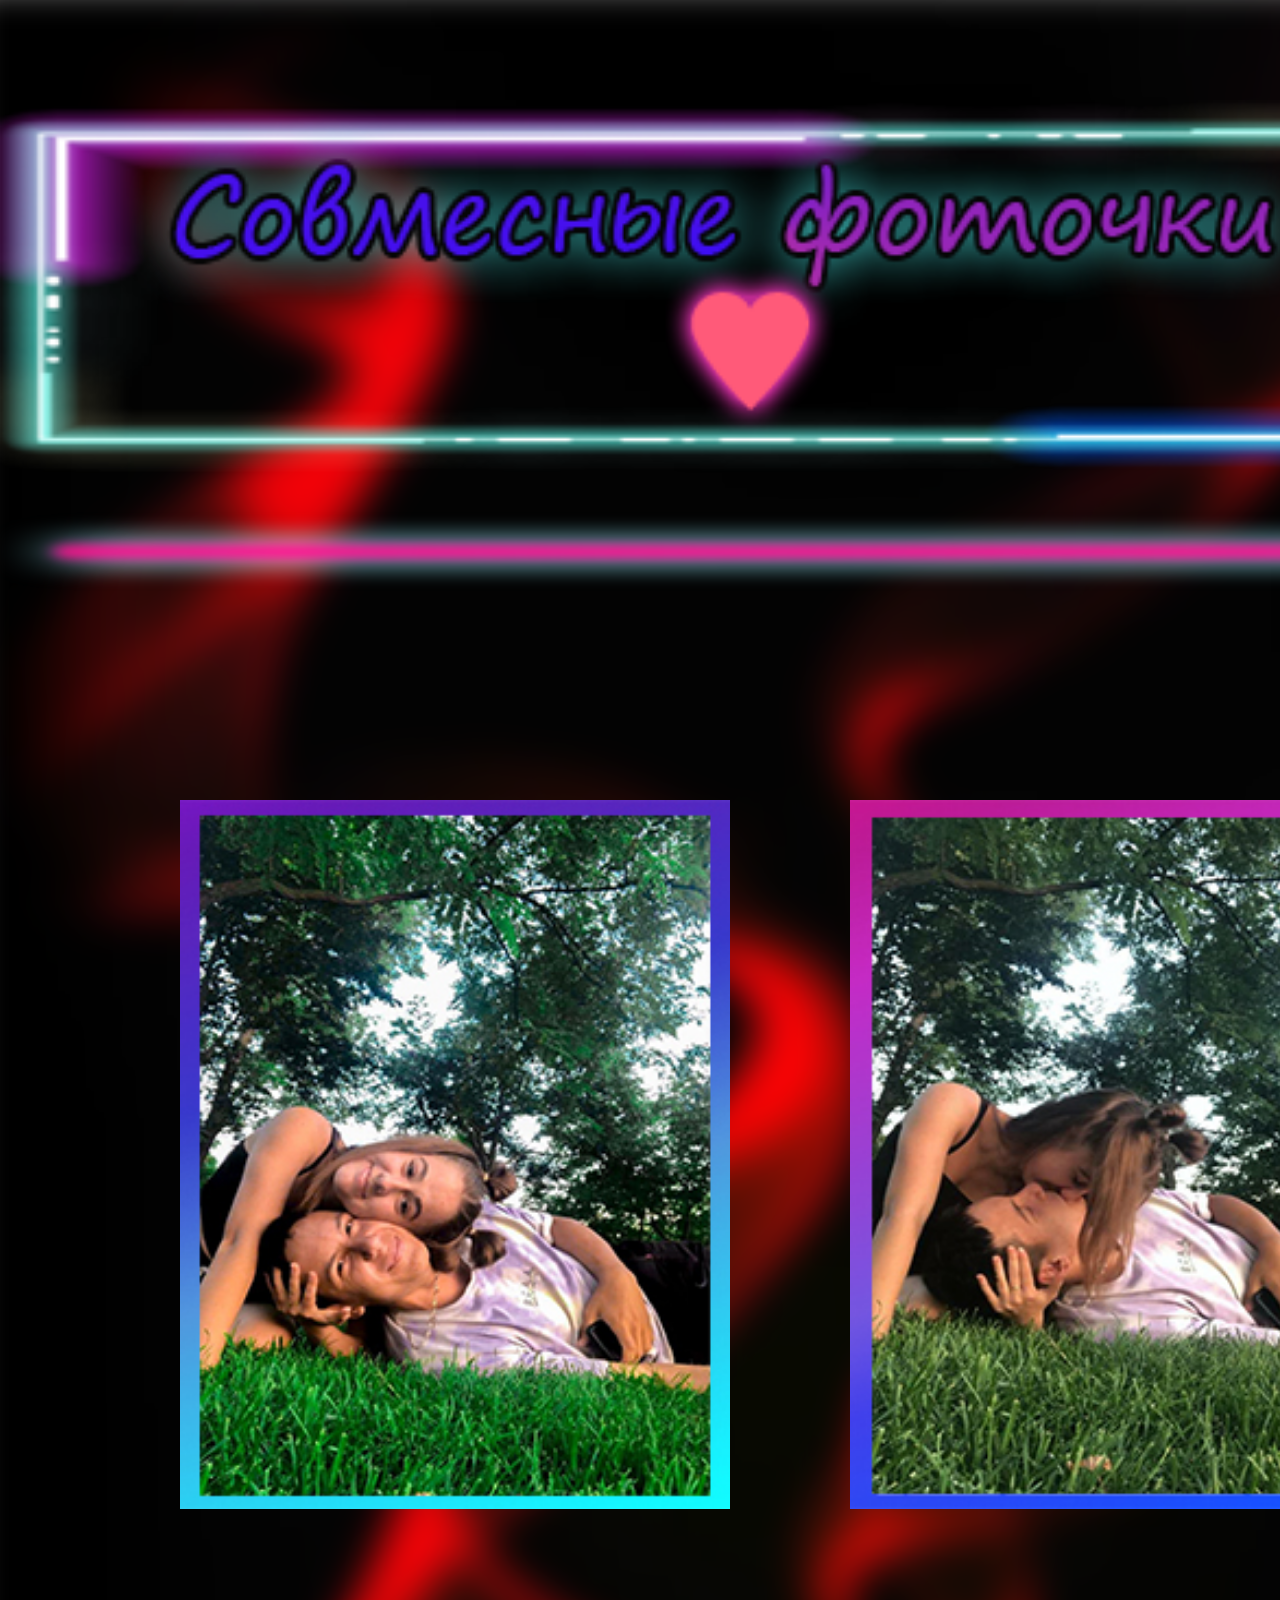
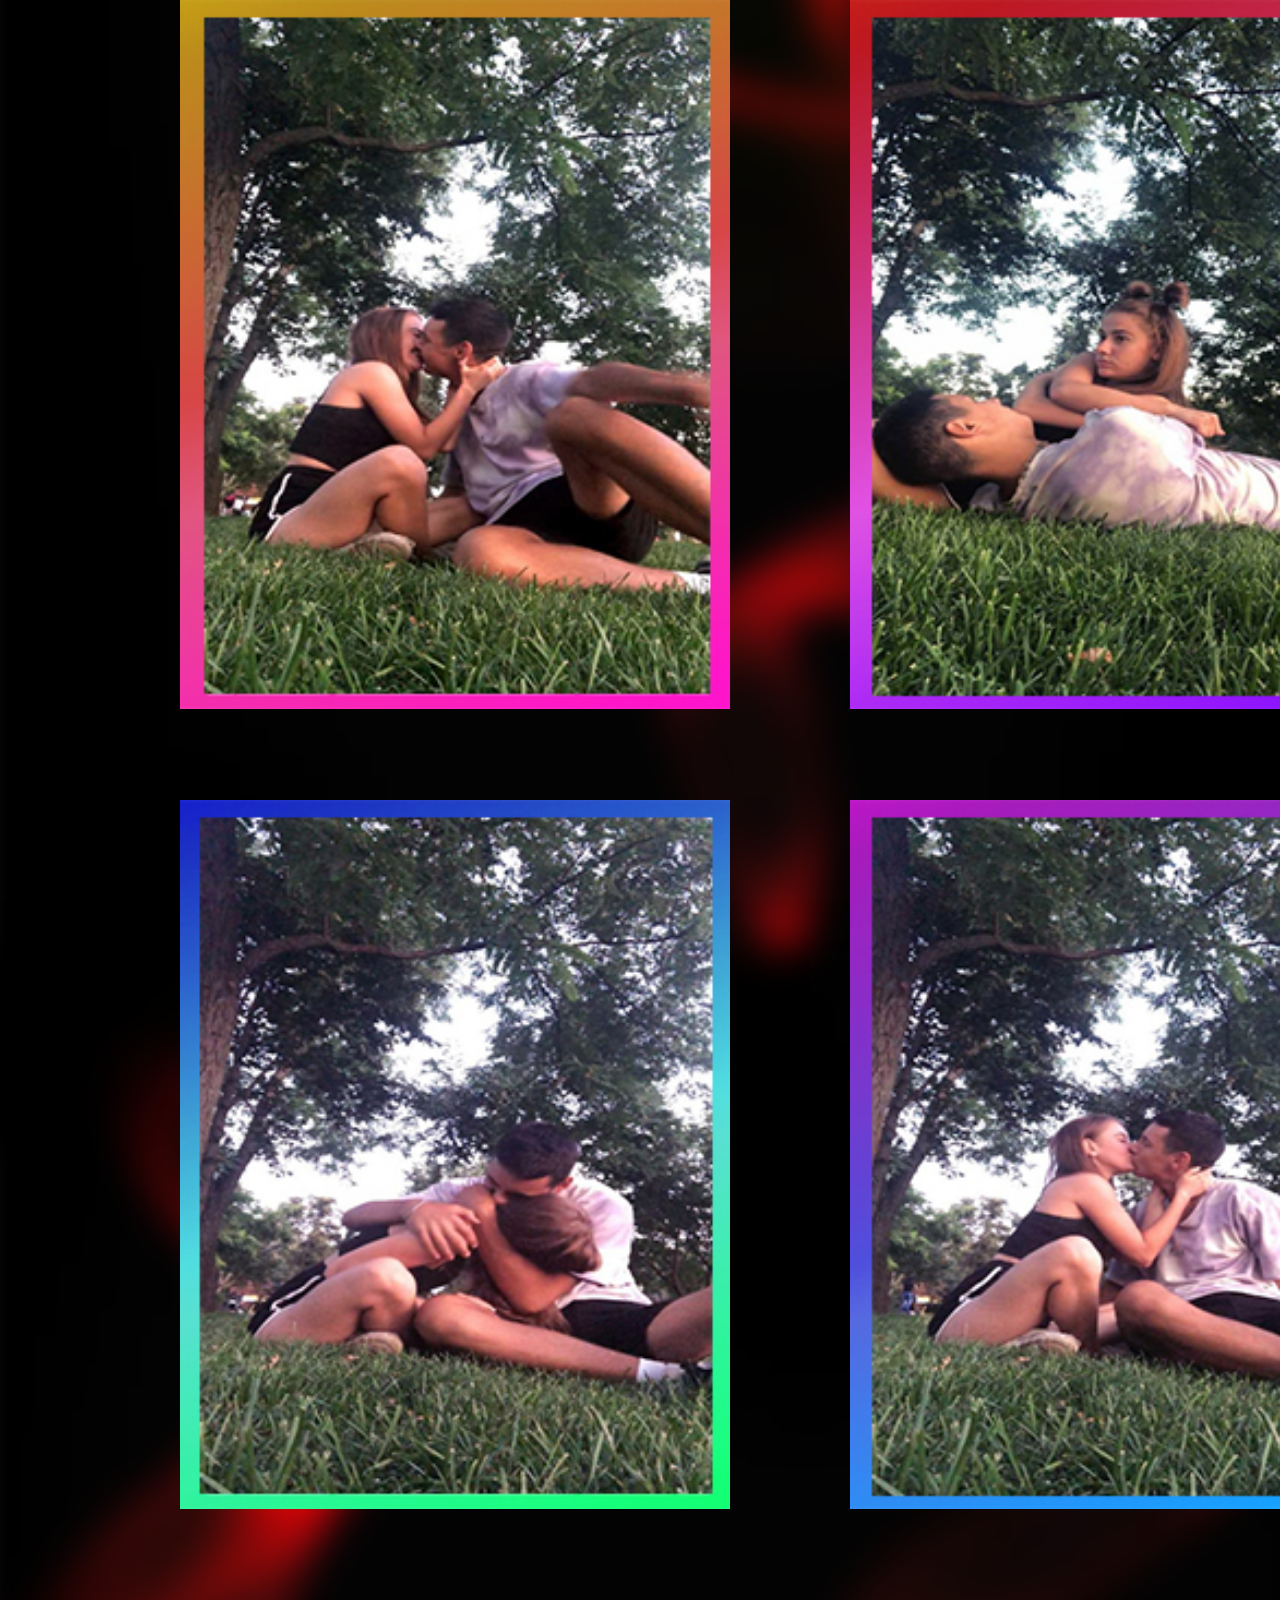
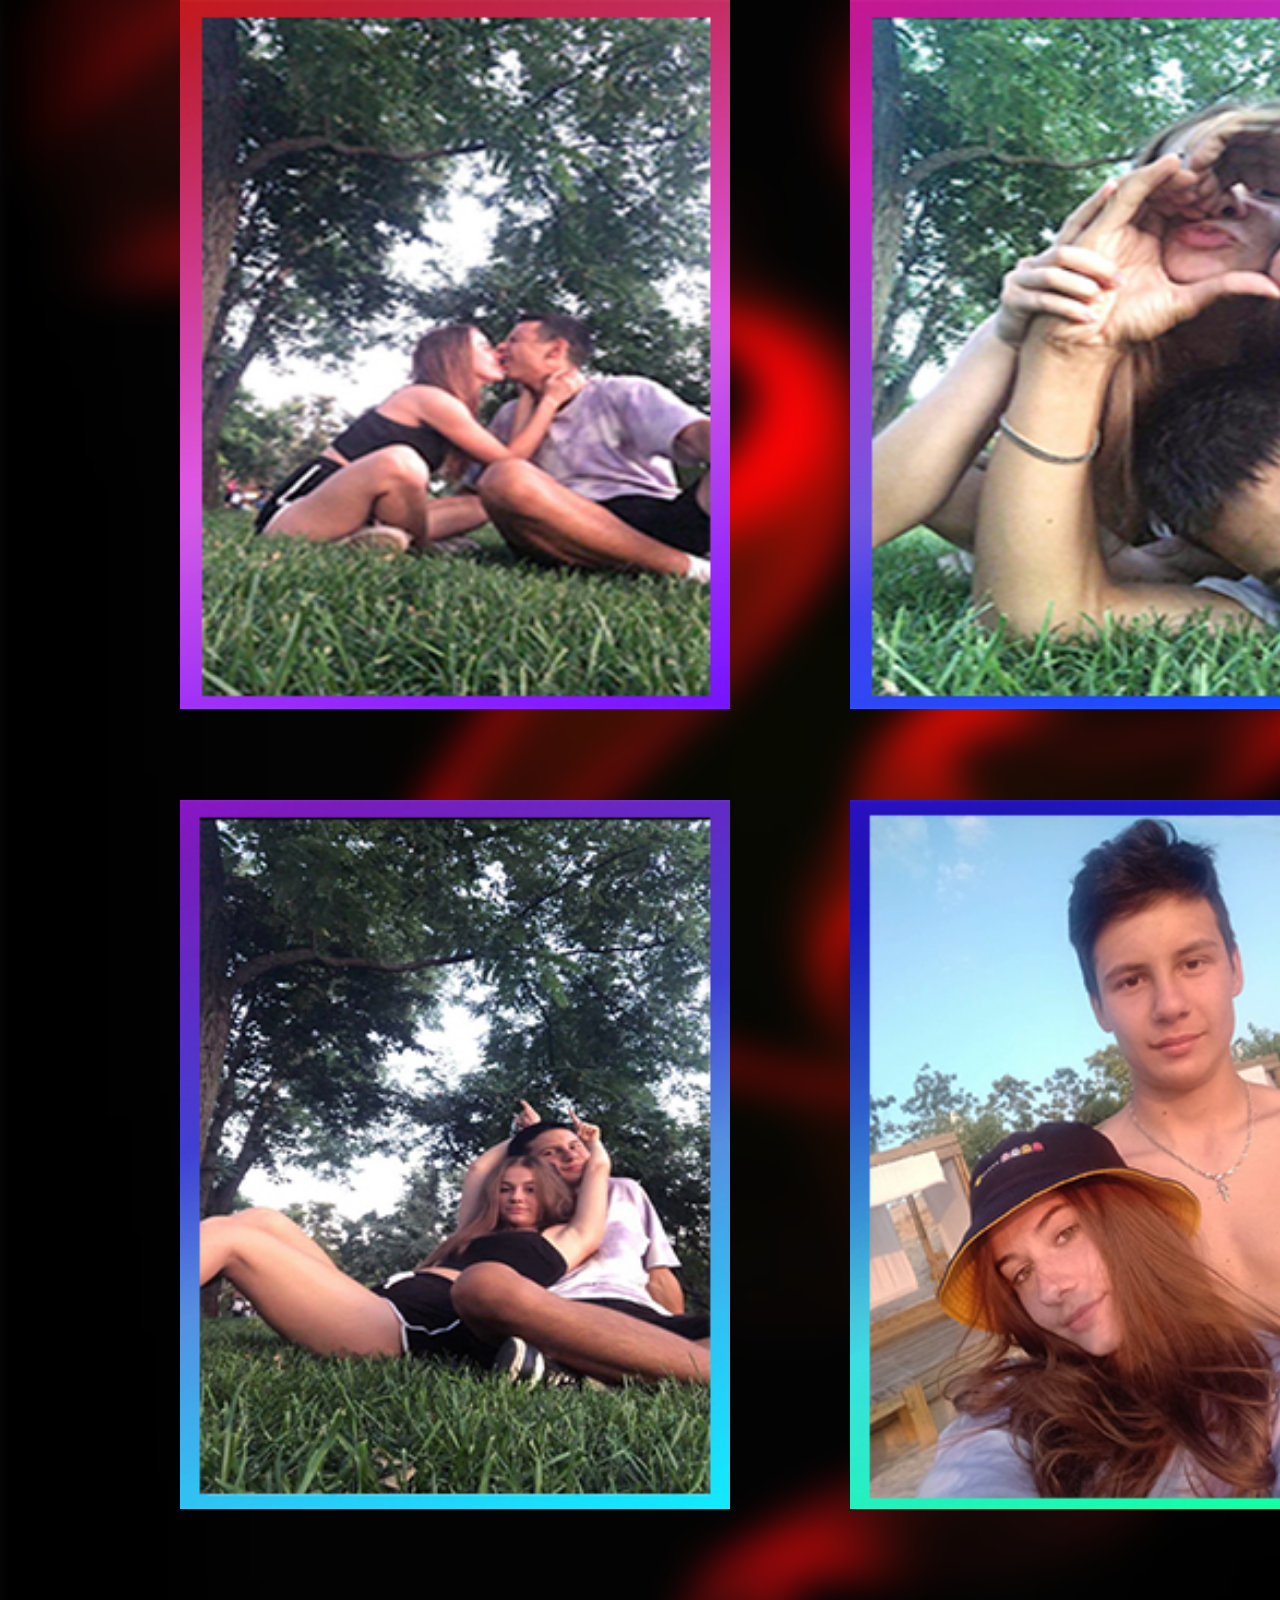
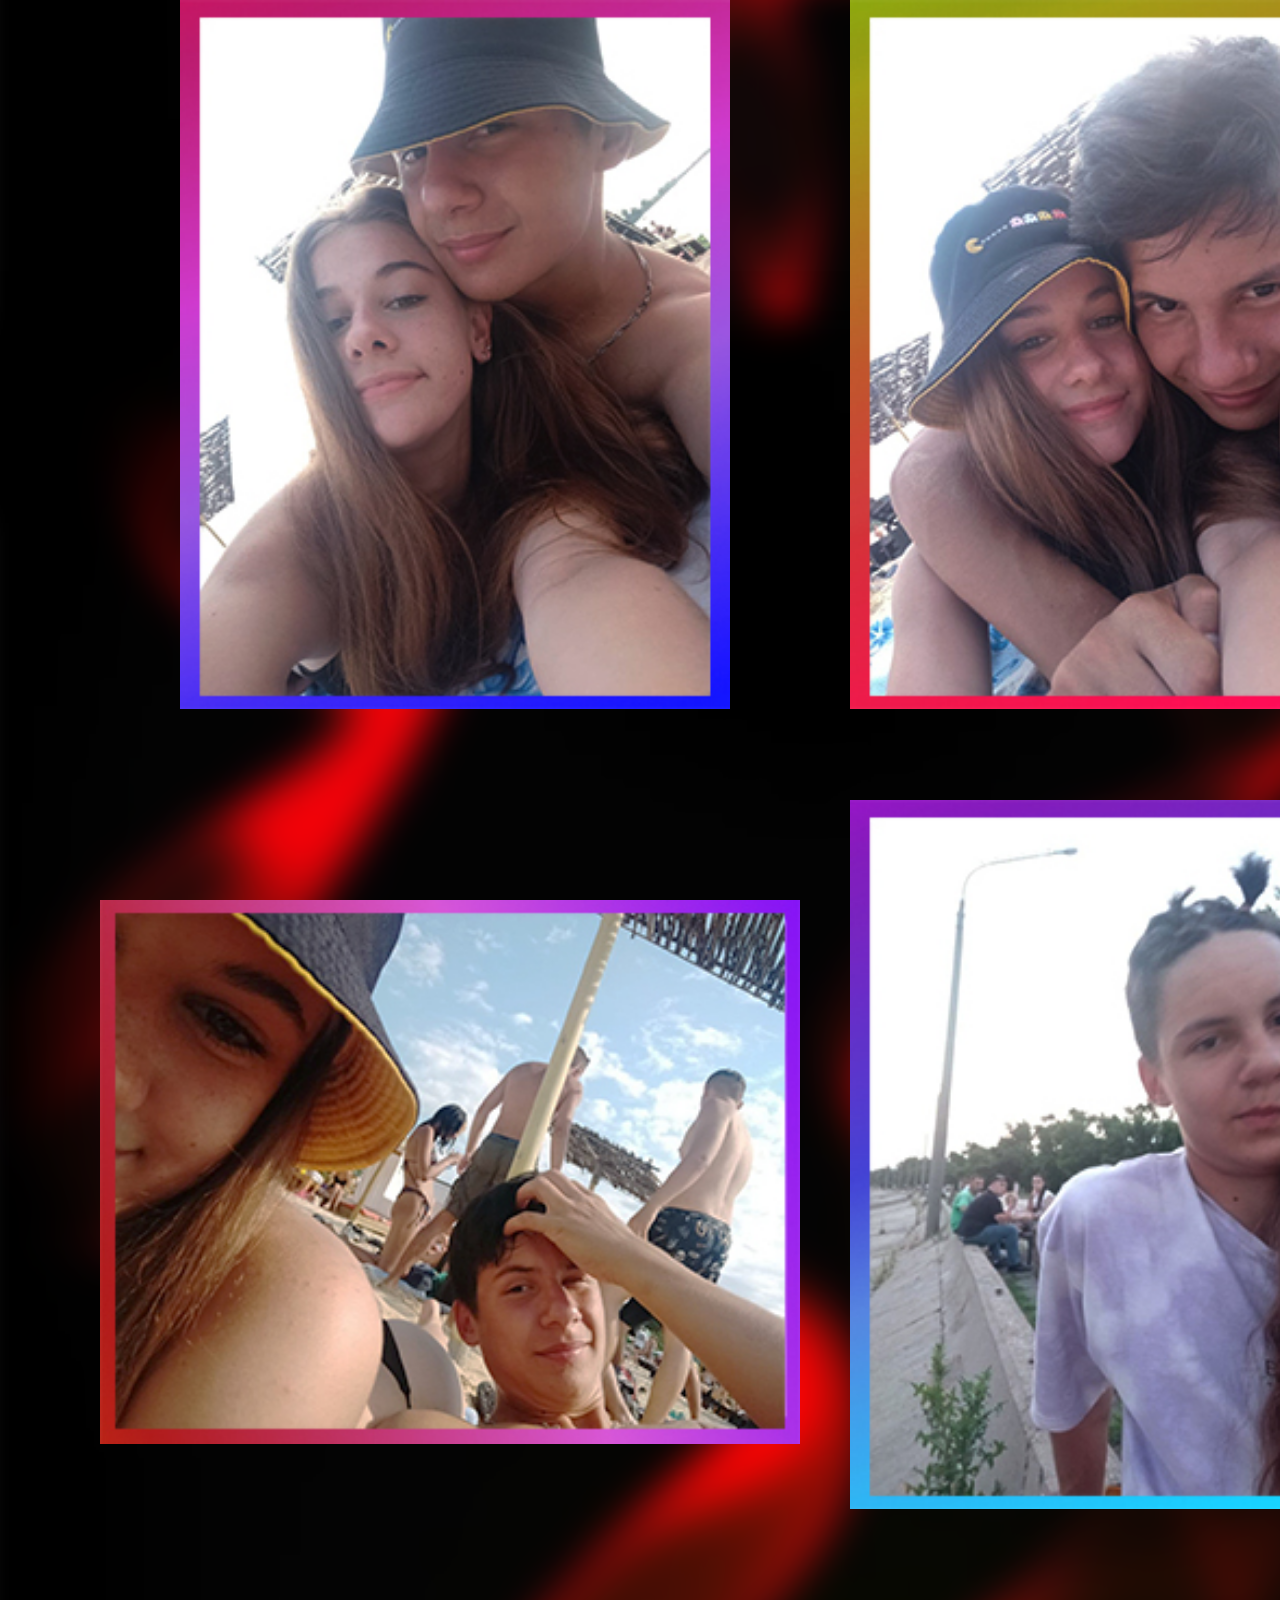
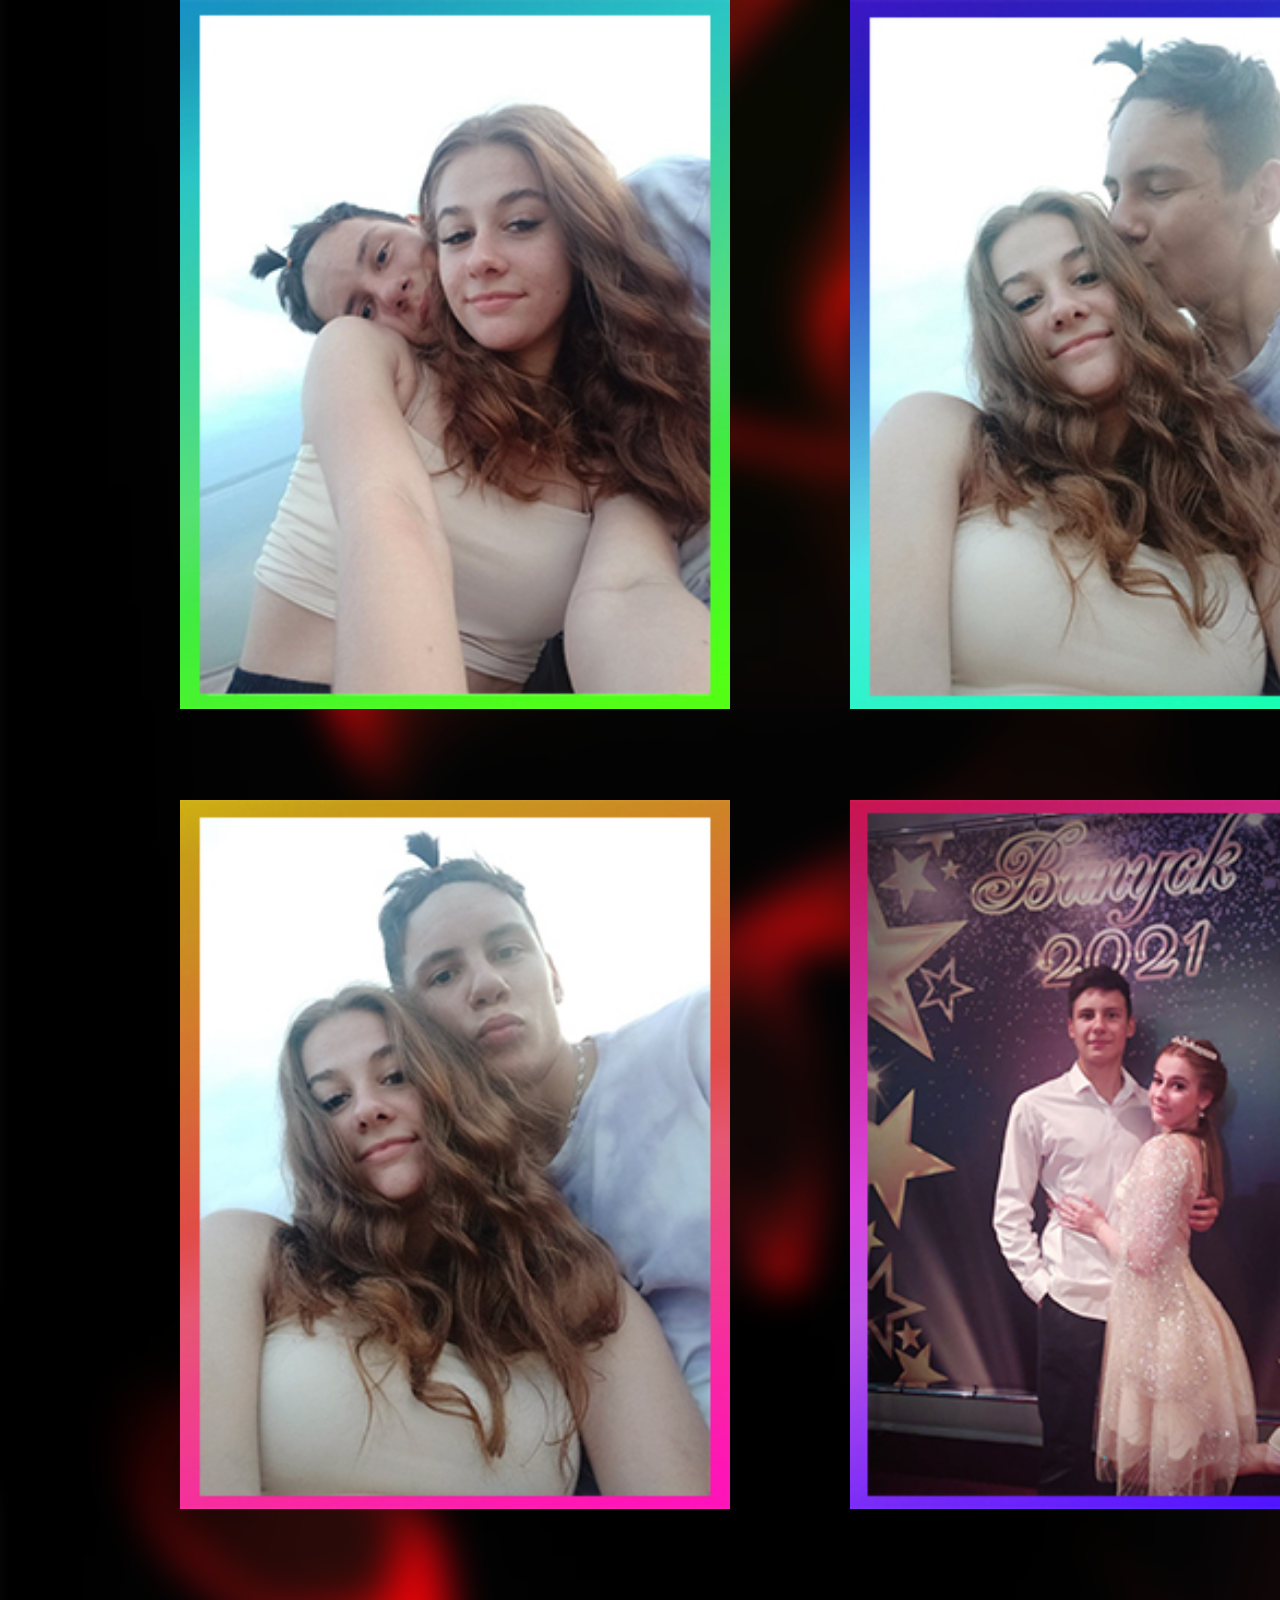
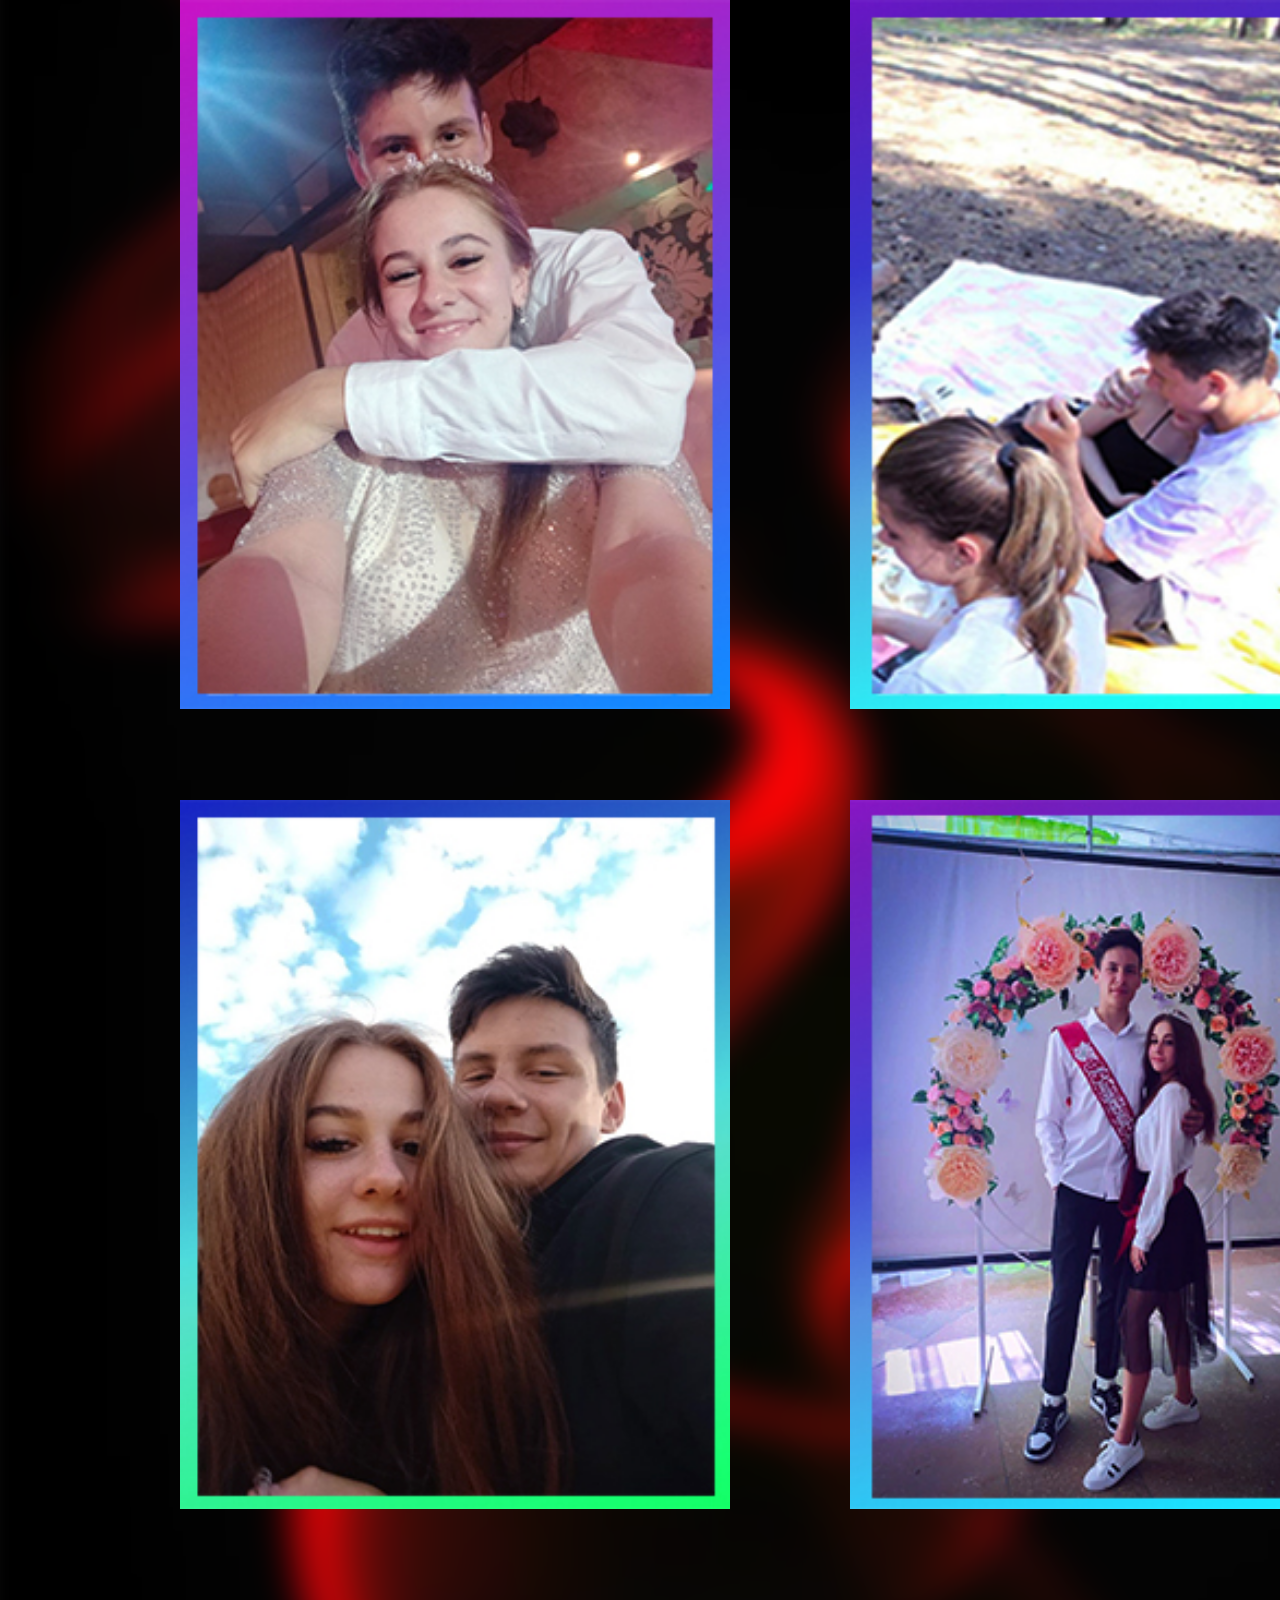
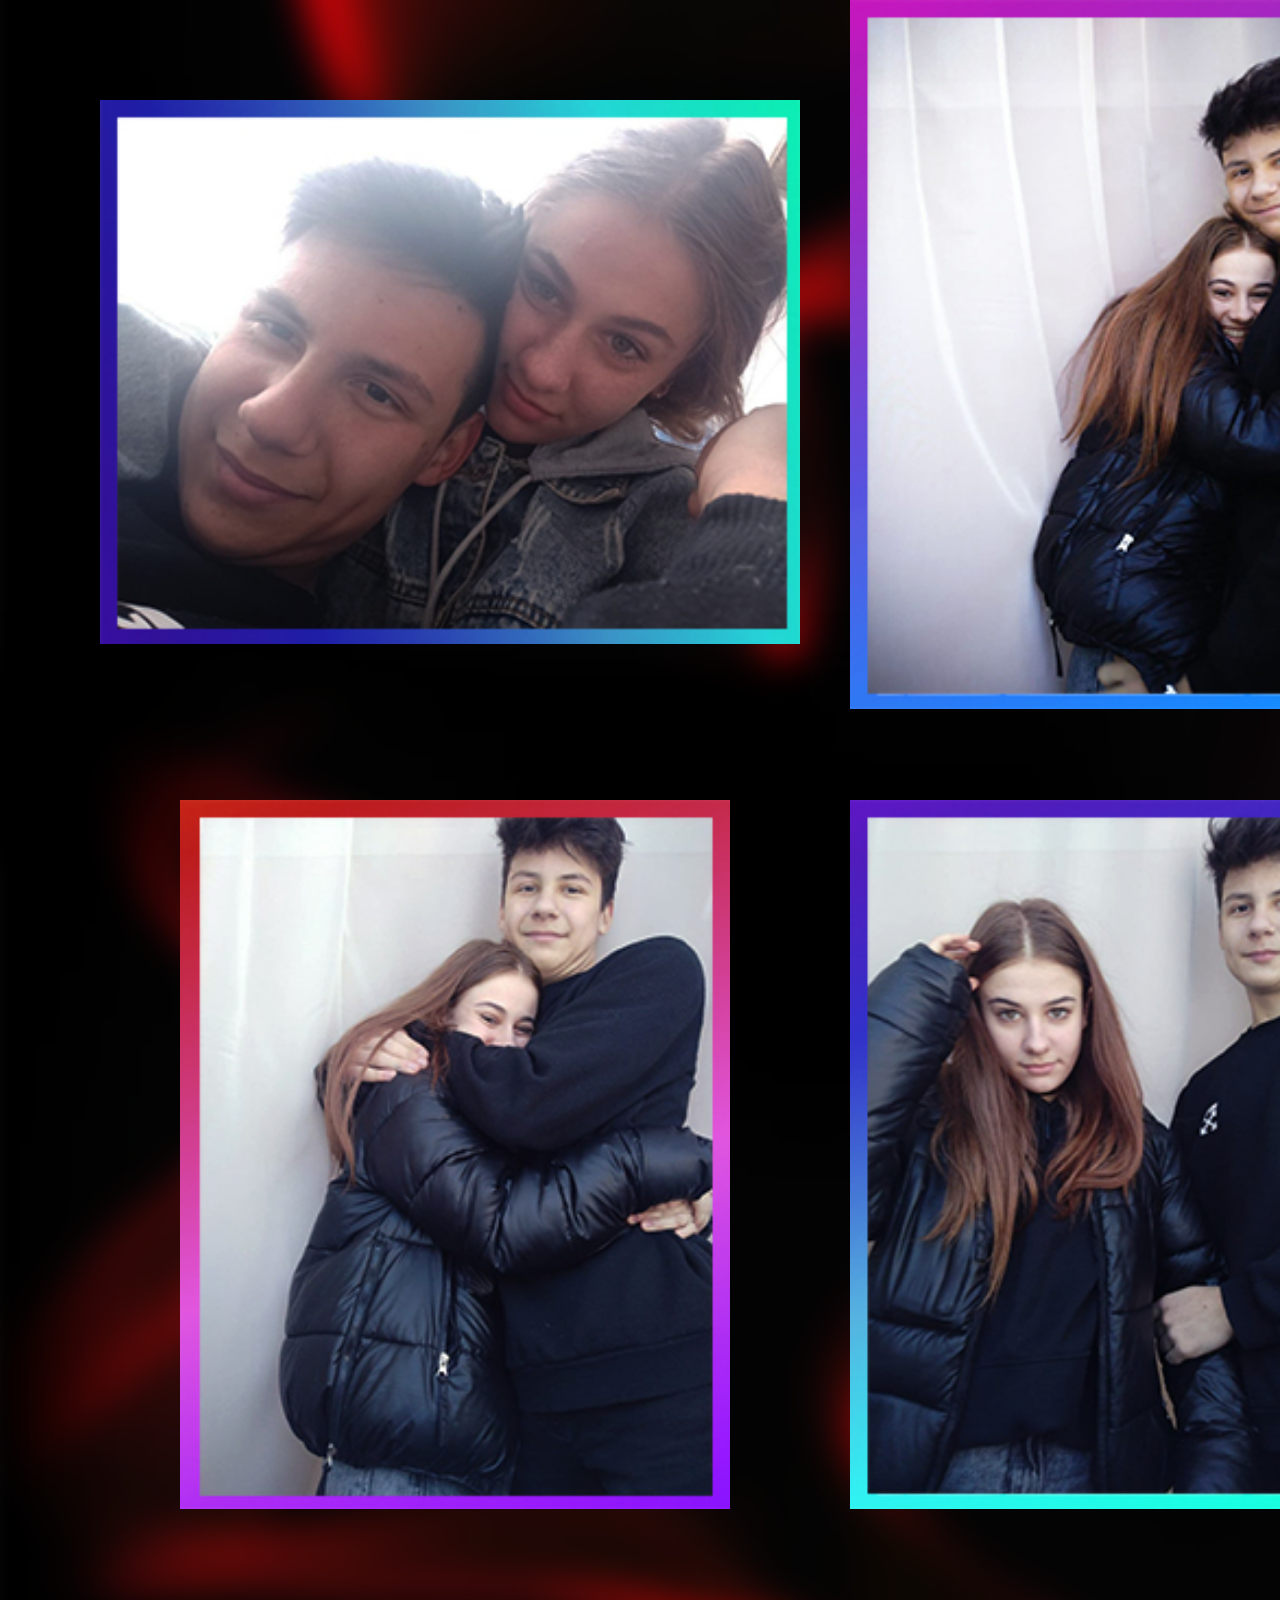
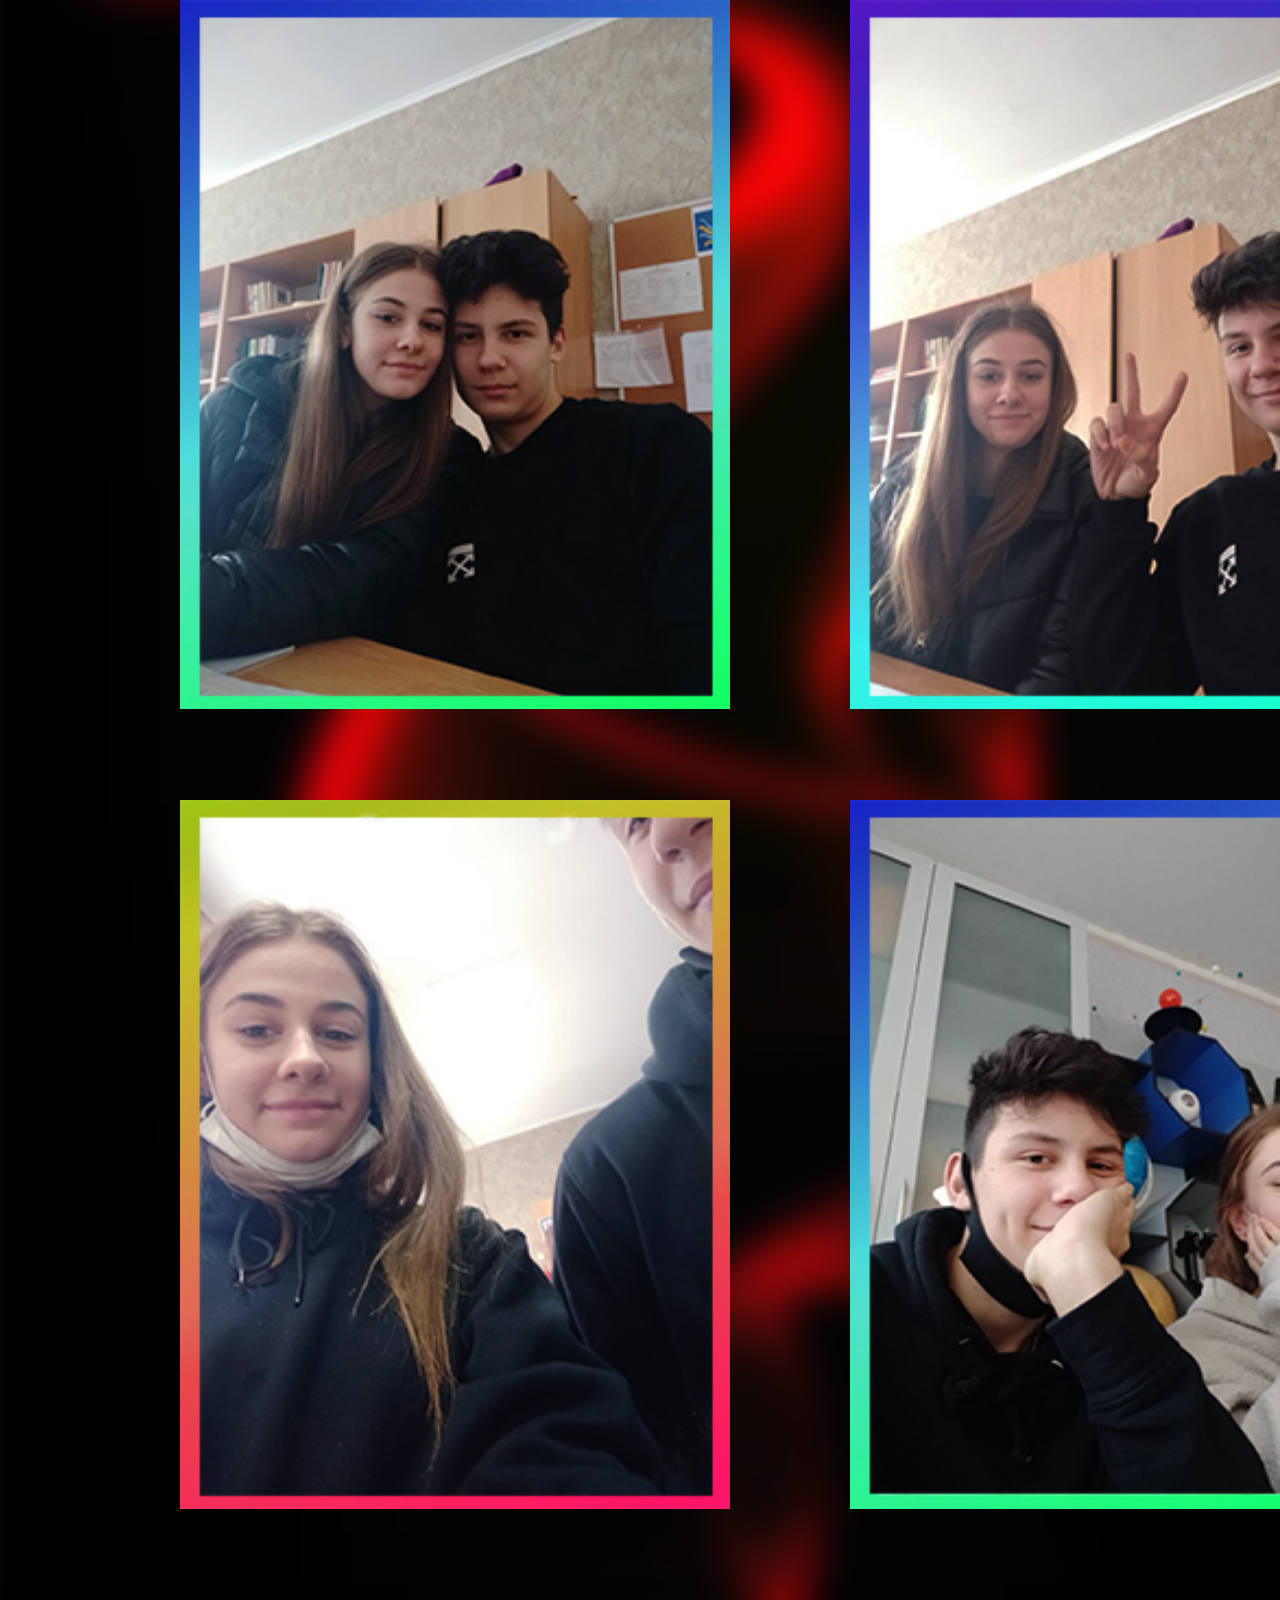
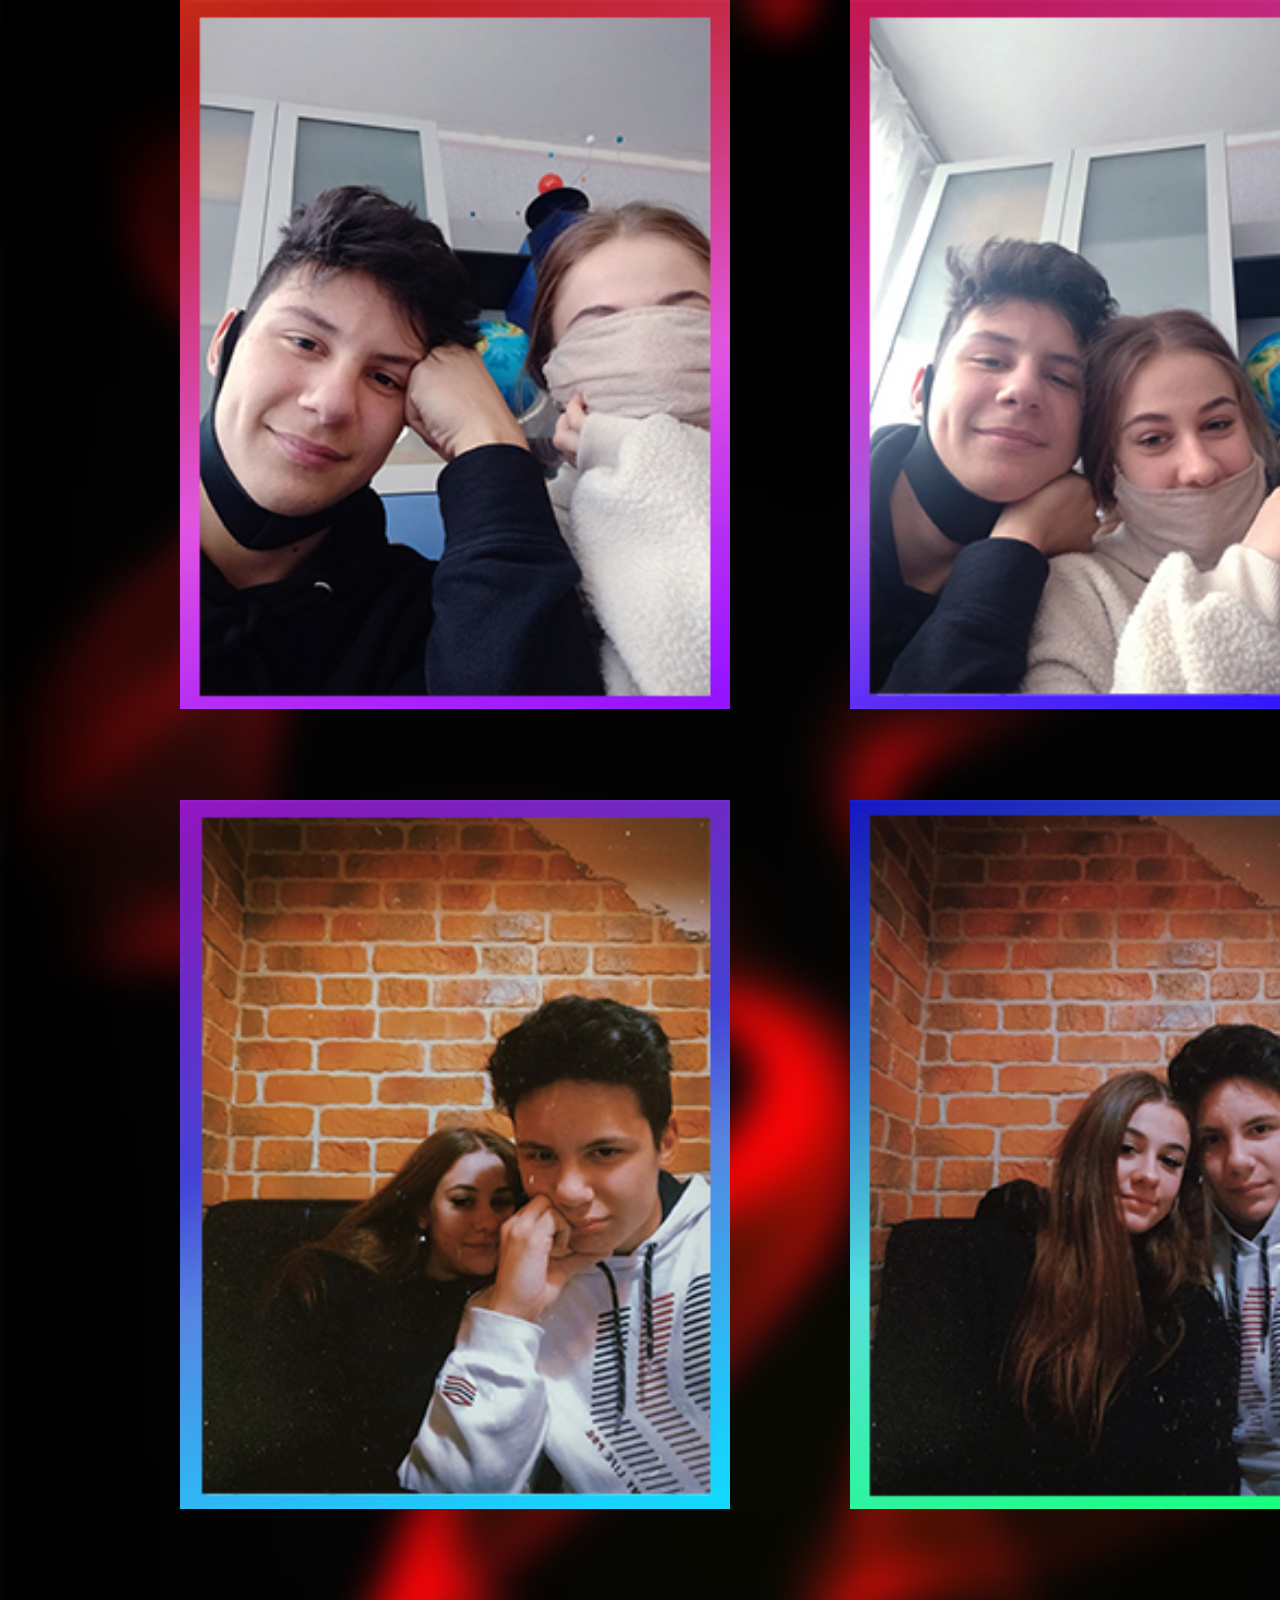
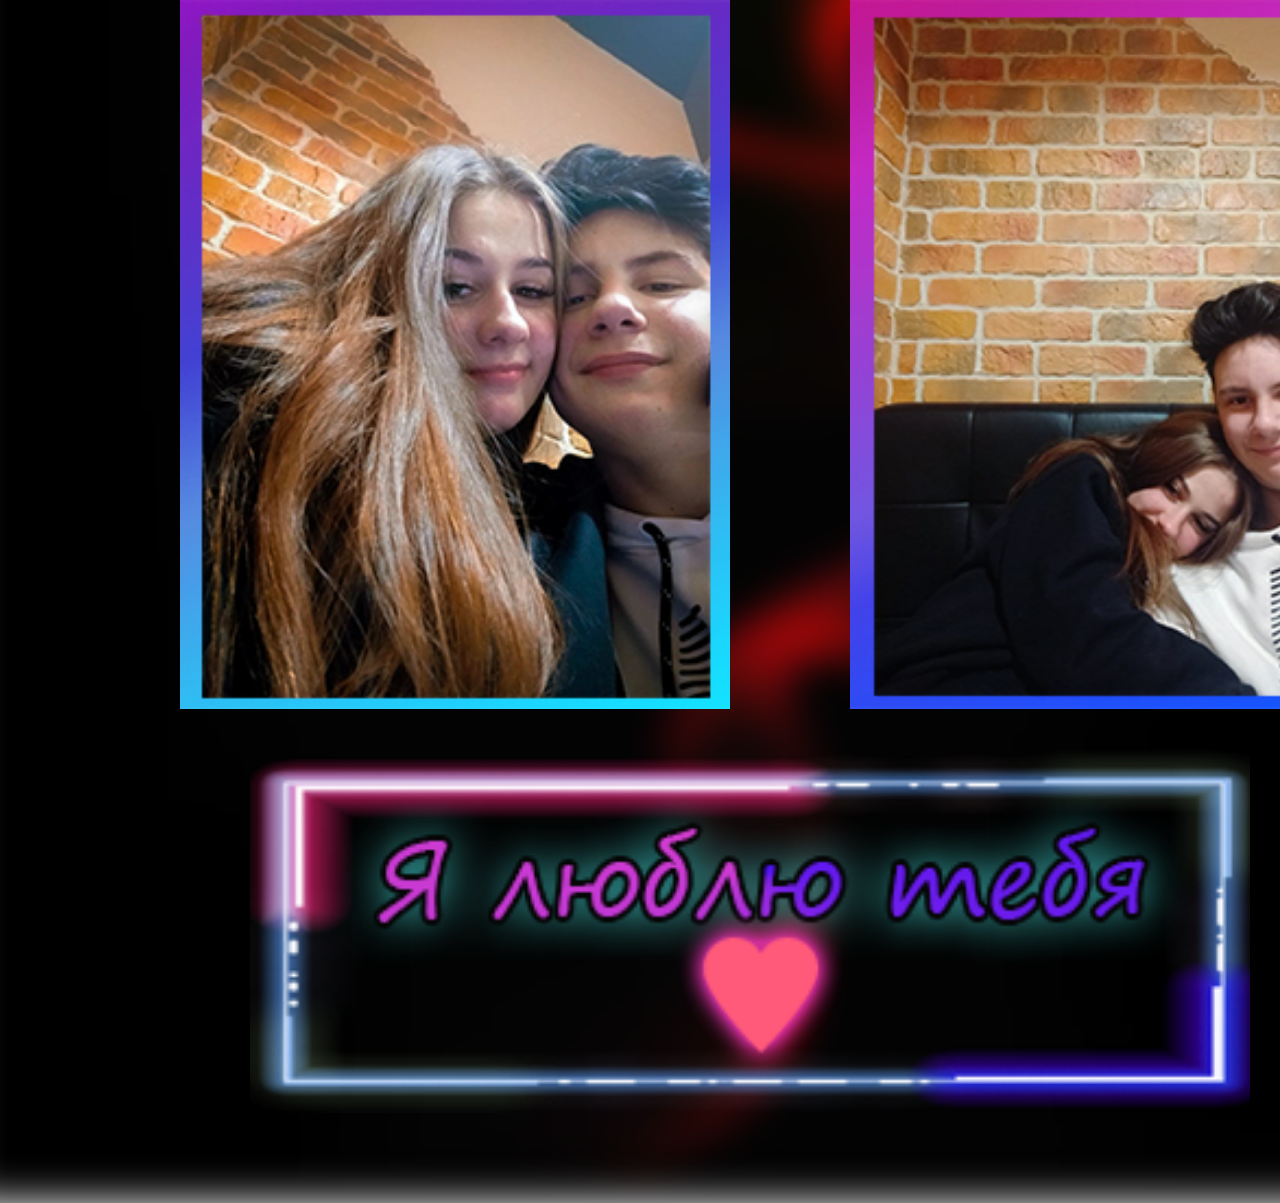
<file: photo/photo.html>
<!DOCTYPE html>
<html>
<head>
	<meta charset="utf-8">
	<title></title>
	<link rel="stylesheet" type="text/css" href="style.css">
</head>
<body>
	<img src="back/background.jpg" class="background">
	<img src="back/background.jpg" class="background2">
	<img src="back/background.jpg" class="background3">
	<img src="back/background.jpg" class="background4">
	<img src="back/background.jpg" class="background5">
	<img src="back/background.jpg" class="background6">
	<img src="back/back.png" class="back">
	<img src="back/line.png" class="line">
	<img src="back/end.png" class="end">


	<img src="img/1.jpg" class="f1">
	<img src="img/2.jpg" class="f2">
	<img src="img/3.jpg" class="f3">
	<img src="img/4.jpg" class="f4">
	<img src="img/5.jpg" class="f5">
	<img src="img/6.jpg" class="f6">
	<img src="img/7.jpg" class="f7">
	<img src="img/8.jpg" class="f8">
	<img src="img/9.jpg" class="f9">
	<img src="img/10.jpg" class="f10">
	<img src="img/11.jpg" class="f11">
	<img src="img/12.jpg" class="f12">
	<img src="img/13.jpg" class="f13">
	<img src="img/14.jpg" class="f14">
	<img src="img/15.jpg" class="f15">
	<img src="img/16.jpg" class="f16">
	<img src="img/17.jpg" class="f17">
	<img src="img/18.jpg" class="f18">
	<img src="img/19.jpg" class="f19">
	<img src="img/20.jpg" class="f20">
	<img src="img/21.jpg" class="f21">
	<img src="img/22.jpg" class="f22">
	<img src="img/23.jpg" class="f23">
	<img src="img/24.jpg" class="f24">
	<img src="img/25.jpg" class="f25">
	<img src="img/26.jpg" class="f26">
	<img src="img/27.jpg" class="f27">
	<img src="img/28.jpg" class="f28">
	<img src="img/29.jpg" class="f29">
	<img src="img/30.jpg" class="f30">
	<img src="img/31.jpg" class="f31">
	<img src="img/32.jpg" class="f32">
	<img src="img/33.jpg" class="f33">
	<img src="img/34.jpg" class="f34">
	<img src="img/35.jpg" class="f35">
	<img src="img/36.jpg" class="f36">


</body>
</html>
</file>
<file: style.css>
body{
	overflow: hidden;
	min-width: 960px;
}

#clock{
  position: absolute;
  color: #3B9FC4;
  font-weight: bold;
  font-size: 75px;
  z-index: 1;
  top: 260px;
  left: 1190px;
}

.ramka2 {
	position: absolute;
	width: 350px;
	height: 250px;
	top: 180px;
	left: 1155px;
	filter: blur(5px) saturate(150%);
}


.background {
	position: absolute;
	left: -140px;
	top: -10px;
	width: 1650px;
	height: 2500px;
	filter: hue-rotate(50deg) blur(4px) saturate(120%);
	visibility: visible;
}

.background2 {
	position: absolute;
	left: -140px;
	top: 2000px;
	width: 1650px;
	height: 2800px;
	filter: hue-rotate(50deg) blur(4px) saturate(120%);
}


.upper {
	color: white;
	position: absolute;
	margin: auto;
	font-size: 150px;
	z-index: 2;
	left: 350px;
	top: 200px;
}

.ramka {
	position: absolute;
	width: 1000px;
	height: 250px;
	top: 50px;
	left: 240px;
	filter: blur(5px);
}

.sunshine {
	position: absolute;
	width: 900px;
	top: -260px;
	left: 280px;
	filter: blur(2px) saturate(120%) hue-rotate(100deg);
}

.line {
	position: absolute;
	width: 1400px;
	height: 150px;
	top: 320px;
	left: 40px;
	filter: blur(5px);
}

.pogoda {
	position: absolute;
	width: 600px;
	top: 500px;
	left: 120px;
	z-index: 1;
}

.kalendar {
	position: absolute;
	width: 600px;
	top: 500px;
	left: 750px;
	z-index: 1;
}

.photo{
	position: absolute;
	width: 600px;
	top: 1200px;
	left: 120px;
	z-index: 1;
}

.inst {
	position: absolute;
	width: 600px;
	top: 1200px;
	left: 750px;
	z-index: 1;
}

.sotka {
	position: absolute;
	width: 600px;
	top: 1900px;
	left: 120px;
	z-index: 1;
}

.surprize {
	position: absolute;
	width: 600px;
	top: 1900px;
	left: 750px;
	z-index: 2;
}

#heart {
	position: absolute;
	width: 1300px;
	top: 800px;
	z-index: 1;
	left: 100px;
}
</file>
<file: 100h/style.css>
body {
	overflow-x: hidden; 
}
.background {
	position: absolute;
	width: 1600px;
	height: 3200px;
	left: -40px;
	top: -20px;
	filter: blur(30px);
}

.background2 {
	position: absolute;
	width: 1600px;
	height: 3200px;
	left: -40px;
	top: 3000px;
	filter: blur(30px);
}

.background3 {
	position: absolute;
	width: 1600px;
	height: 3200px;
	left: -40px;
	top: 6020px;
	filter: blur(30px);
}

.background4 {
	position: absolute;
	width: 1600px;
	height: 3200px;
	left: -40px;
	top: 9020px;
	filter: blur(30px);
}

.background5 {
	position: absolute;
	width: 1600px;
	height: 3200px;
	left: -40px;
	top: 12020px;
	filter: blur(30px);
}

.background6 {
	position: absolute;
	width: 1600px;
	height: 3200px;
	left: -40px;
	top: 15020px;
	filter: blur(30px);
}

.background7 {
	position: absolute;
	width: 1600px;
	height: 3200px;
	left: -40px;
	top: 18020px;
	filter: blur(30px);
}

.background8 {
	position: absolute;
	width: 1600px;
	height: 3200px;
	left: -40px;
	top: 21020px;
	filter: blur(30px);
}

.background9 {
	position: absolute;
	width: 1600px;
	height: 3200px;
	left: -40px;
	top: 24020px;
	filter: blur(30px);
}

.background10 {
	position: absolute;
	width: 1600px;
	height: 3200px;
	left: -40px;
	top: 27020px;
	filter: blur(30px);
}

.background11 {
	position: absolute;
	width: 1600px;
	height: 3200px;
	left: -40px;
	top: 30020px;
	filter: blur(30px);
}

.background12 {
	position: absolute;
	width: 1600px;
	height: 3200px;
	left: -40px;
	top: 33020px;
	filter: blur(30px);
}

.background13 {
	position: absolute;
	width: 1600px;
	height: 3200px;
	left: -40px;
	top: 36020px;
	filter: blur(30px);
}

.background14 {
	position: absolute;
	width: 1600px;
	height: 3200px;
	left: -40px;
	top: 39020px;
	filter: blur(30px);
}

.background15 {
	position: absolute;
	width: 1600px;
	height: 3200px;
	left: -40px;
	top: 42020px;
	filter: blur(30px);
}

.background16 {
	position: absolute;
	width: 1600px;
	height: 3200px;
	left: -40px;
	top: 45020px;
	filter: blur(30px);
}

.background17 {
	position: absolute;
	width: 1600px;
	height: 3200px;
	left: -40px;
	top: 48020px;
	filter: blur(30px);
}

.background18 {
	position: absolute;
	width: 1600px;
	height: 3200px;
	left: -40px;
	top: 51020px;
	filter: blur(30px);
}

.background19 {
	position: absolute;
	width: 1600px;
	height: 3200px;
	left: -40px;
	top: 54020px;
	filter: blur(30px);
}

.background20 {
	position: absolute;
	width: 1600px;
	height: 3800px;
	left: -40px;
	top: 57020px;
	filter: blur(30px);
}


.ramka {
	position: absolute;
	width: 1200px;
	left: 150px;
	top: 0px;
}

.line {
	position: absolute;
	width: 1500px;
	left: -20px;
	top: 550px;
}

.f1 {
	position: absolute;
	width: 1500px;
	left: 0px;
	top: 700px;
}

.f2 {
	position: absolute;
	width: 1500px;
	left: 0px;
	top: 1300px;
}

.f3 {
	position: absolute;
	width: 1500px;
	left: 0px;
	top: 1900px;
}

.f4 {
	position: absolute;
	width: 1500px;
	left: 0px;
	top: 2500px;
}

.f5 {
	position: absolute;
	width: 1500px;
	left: 0px;
	top: 3100px;
}

.f6 {
	position: absolute;
	width: 1500px;
	left: 0px;
	top: 3700px;
}

.f7 {
	position: absolute;
	width: 1500px;
	left: 0px;
	top: 4300px;
}

.f8 {
	position: absolute;
	width: 1500px;
	left: 0px;
	top: 4900px;
}

.f9 {
	position: absolute;
	width: 1500px;
	left: 0px;
	top: 5500px;
}

.f10 {
	position: absolute;
	width: 1500px;
	left: 0px;
	top: 6100px;
}

.f11 {
	position: absolute;
	width: 1500px;
	left: 0px;
	top: 6700px;
}

.f12 {
	position: absolute;
	width: 1500px;
	left: 0px;
	top: 7300px;
}

.f13 {
	position: absolute;
	width: 1500px;
	left: 0px;
	top: 7900px;
}

.f14 {
	position: absolute;
	width: 1500px;
	left: 0px;
	top: 8500px;
}

.f15 {
	position: absolute;
	width: 1500px;
	left: 0px;
	top: 9100px;
}

.f16 {
	position: absolute;
	width: 1500px;
	left: 0px;
	top: 9700px;
}

.f17 {
	position: absolute;
	width: 1500px;
	left: 0px;
	top: 10300px;
}

.f18 {
	position: absolute;
	width: 1500px;
	left: 0px;
	top: 10900px;
}

.f19 {
	position: absolute;
	width: 1500px;
	left: 0px;
	top: 11500px;
}

.f20 {
	position: absolute;
	width: 1500px;
	left: 0px;
	top: 12100px;
}

.f21 {
	position: absolute;
	width: 1500px;
	left: 0px;
	top: 12700px;
}

.f22 {
	position: absolute;
	width: 1500px;
	left: 0px;
	top: 13300px;
}

.f23 {
	position: absolute;
	width: 1500px;
	left: 0px;
	top: 13900px;
}

.f24 {
	position: absolute;
	width: 1500px;
	left: 0px;
	top: 14500px;
}

.f25 {
	position: absolute;
	width: 1500px;
	left: 0px;
	top: 15100px;
}

.f26 {
	position: absolute;
	width: 1500px;
	left: 0px;
	top: 15700px;
}

.f27 {
	position: absolute;
	width: 1500px;
	left: 0px;
	top: 16300px;
}

.f28 {
	position: absolute;
	width: 1500px;
	left: 0px;
	top: 16900px;
}

.f29 {
	position: absolute;
	width: 1500px;
	left: 0px;
	top: 17500px;
}

.f30 {
	position: absolute;
	width: 1500px;
	left: 0px;
	top: 18100px;
}

.f31 {
	position: absolute;
	width: 1500px;
	left: 0px;
	top: 18700px;
}

.f32 {
	position: absolute;
	width: 1500px;
	left: 0px;
	top: 19300px;
}

.f33 {
	position: absolute;
	width: 1500px;
	left: 0px;
	top: 19900px;
}

.f34 {
	position: absolute;
	width: 1500px;
	left: 0px;
	top: 20500px;
}

.f35 {
	position: absolute;
	width: 1500px;
	left: 0px;
	top: 21100px;
}

.f36 {
	position: absolute;
	width: 1500px;
	left: 0px;
	top: 21700px;
}

.f37 {
	position: absolute;
	width: 1500px;
	left: 0px;
	top: 22300px;
}

.f38 {
	position: absolute;
	width: 1500px;
	left: 0px;
	top: 22900px;
}

.f39 {
	position: absolute;
	width: 1500px;
	left: 0px;
	top: 23500px;
}

.f40 {
	position: absolute;
	width: 1500px;
	left: 0px;
	top: 24100px;
}

.f41 {
	position: absolute;
	width: 1500px;
	left: 0px;
	top: 24700px;
}

.f42 {
	position: absolute;
	width: 1500px;
	left: 0px;
	top: 25300px;
}

.f43 {
	position: absolute;
	width: 1500px;
	left: 0px;
	top: 25900px;
}

.f44 {
	position: absolute;
	width: 1500px;
	left: 0px;
	top: 26500px;
}

.f45 {
	position: absolute;
	width: 1500px;
	left: 0px;
	top: 27100px;
}

.f46 {
	position: absolute;
	width: 1500px;
	left: 0px;
	top: 27700px;
}

.f47 {
	position: absolute;
	width: 1500px;
	left: 0px;
	top: 28300px;
}

.f48 {
	position: absolute;
	width: 1500px;
	left: 0px;
	top: 28900px;
}

.f49 {
	position: absolute;
	width: 1500px;
	left: 0px;
	top: 29500px;
}

.f50 {
	position: absolute;
	width: 1500px;
	left: 0px;
	top: 30100px;
}


.f51 {
	position: absolute;
	width: 1500px;
	left: 0px;
	top: 30700px;
}

.f52 {
	position: absolute;
	width: 1500px;
	left: 0px;
	top: 31300px;
}

.f53 {
	position: absolute;
	width: 1500px;
	left: 0px;
	top: 31900px;
}

.f54 {
	position: absolute;
	width: 1500px;
	left: 0px;
	top: 32500px;
}

.f55 {
	position: absolute;
	width: 1500px;
	left: 0px;
	top: 33100px;
}

.f56 {
	position: absolute;
	width: 1500px;
	left: 0px;
	top: 33700px;
}

.f57 {
	position: absolute;
	width: 1500px;
	left: 0px;
	top: 34300px;
}

.f58 {
	position: absolute;
	width: 1500px;
	left: 0px;
	top: 34900px;
}

.f59 {
	position: absolute;
	width: 1500px;
	left: 0px;
	top: 35500px;
}

.f60 {
	position: absolute;
	width: 1500px;
	left: 0px;
	top: 36100px;
}


.f61 {
	position: absolute;
	width: 1500px;
	left: 0px;
	top: 36700px;
}

.f62 {
	position: absolute;
	width: 1500px;
	left: 0px;
	top: 37300px;
}

.f63 {
	position: absolute;
	width: 1500px;
	left: 0px;
	top: 37900px;
}

.f64 {
	position: absolute;
	width: 1500px;
	left: 0px;
	top: 38500px;
}

.f65 {
	position: absolute;
	width: 1500px;
	left: 0px;
	top: 39100px;
}

.f66 {
	position: absolute;
	width: 1500px;
	left: 0px;
	top: 39700px;
}

.f67 {
	position: absolute;
	width: 1500px;
	left: 0px;
	top: 40300px;
}

.f68 {
	position: absolute;
	width: 1500px;
	left: 0px;
	top: 40900px;
}

.f69 {
	position: absolute;
	width: 1500px;
	left: 0px;
	top: 41500px;
}

.f70 {
	position: absolute;
	width: 1500px;
	left: 0px;
	top: 42100px;
}


.f71 {
	position: absolute;
	width: 1500px;
	left: 0px;
	top: 42700px;
}

.f72 {
	position: absolute;
	width: 1500px;
	left: 0px;
	top: 43300px;
}

.f73 {
	position: absolute;
	width: 1500px;
	left: 0px;
	top: 43900px;
}

.f74 {
	position: absolute;
	width: 1500px;
	left: 0px;
	top: 44500px;
}

.f75 {
	position: absolute;
	width: 1500px;
	left: 0px;
	top: 45100px;
}

.f76 {
	position: absolute;
	width: 1500px;
	left: 0px;
	top: 45700px;
}

.f77 {
	position: absolute;
	width: 1500px;
	left: 0px;
	top: 46300px;
}

.f78 {
	position: absolute;
	width: 1500px;
	left: 0px;
	top: 46900px;
}

.f79 {
	position: absolute;
	width: 1500px;
	left: 0px;
	top: 47500px;
}

.f80 {
	position: absolute;
	width: 1500px;
	left: 0px;
	top: 48100px;
}


.f81 {
	position: absolute;
	width: 1500px;
	left: 0px;
	top: 48700px;
}

.f82 {
	position: absolute;
	width: 1500px;
	left: 0px;
	top: 49300px;
}

.f83 {
	position: absolute;
	width: 1500px;
	left: 0px;
	top: 49900px;
}

.f84 {
	position: absolute;
	width: 1500px;
	left: 0px;
	top: 50500px;
}

.f85 {
	position: absolute;
	width: 1500px;
	left: 0px;
	top: 51100px;
}

.f86 {
	position: absolute;
	width: 1500px;
	left: 0px;
	top: 51700px;
}

.f87 {
	position: absolute;
	width: 1500px;
	left: 0px;
	top: 52300px;
}

.f88 {
	position: absolute;
	width: 1500px;
	left: 0px;
	top: 52900px;
}

.f89 {
	position: absolute;
	width: 1500px;
	left: 0px;
	top: 53500px;
}

.f90 {
	position: absolute;
	width: 1500px;
	left: 0px;
	top: 54100px;
}


.f91 {
	position: absolute;
	width: 1500px;
	left: 0px;
	top: 54700px;
}

.f92 {
	position: absolute;
	width: 1500px;
	left: 0px;
	top: 55300px;
}

.f93 {
	position: absolute;
	width: 1500px;
	left: 0px;
	top: 55900px;
}

.f94 {
	position: absolute;
	width: 1500px;
	left: 0px;
	top: 56500px;
}

.f95 {
	position: absolute;
	width: 1500px;
	left: 0px;
	top: 57100px;
}

.f96 {
	position: absolute;
	width: 1500px;
	left: 0px;
	top: 57700px;
}

.f97 {
	position: absolute;
	width: 1500px;
	left: 0px;
	top: 58300px;
}

.f98 {
	position: absolute;
	width: 1500px;
	left: 0px;
	top: 58900px;
}

.f99 {
	position: absolute;
	width: 1500px;
	left: 0px;
	top: 59500px;
}

.f100 {
	position: absolute;
	width: 1500px;
	left: 0px;
	top: 60100px;
}
</file>
<file: photo/style.css>
body {
	overflow-x: hidden;
}

.background {
	position: absolute;
	width: 1600px;
	left: -40px;
	top: -20px;
	filter: blur(20px);
}

.background2 {
	position: absolute;
	width: 1600px;
	left: -40px;
	top: 2550px;
	filter: blur(20px);
}

.background3 {
	position: absolute;
	width: 1600px;
	left: -40px;
	top: 5120px;
	filter: blur(20px);
}

.background4 {
	position: absolute;
	width: 1600px;
	left: -40px;
	top: 7690px;
	filter: blur(20px);
}

.background5 {
	position: absolute;
	width: 1600px;
	left: -40px;
	top: 10260px;
	filter: blur(20px);
}

.background6 {
	position: absolute;
	width: 1600px;
	left: -40px;
	top: 12830px;
	filter: blur(20px);
}

.back {
	position: absolute;
	width: 1500px;
	left: 0px;
	top: 100px;
}

.line {
	position: absolute;
	width: 1500px;
	height: 100px;
	left: 0px;
	top: 500px;
	filter: hue-rotate(50deg) saturate(120%) brightness(120%) blur(5px);
}

.end {
	position: absolute;
	width: 1000px;
	left: 250px;
	top: 15150px;
}

.f36 {
	position: absolute;
	width: 550px;
	left: 180px;
	top: 800px;
}

.f35 {
	position: absolute;
	width: 550px;
	left: 850px;
	top: 800px;
}

.f34 {
	position: absolute;
	width: 550px;
	left: 180px;
	top: 1600px;
}

.f33 {
	position: absolute;
	width: 550px;
	left: 850px;
	top: 1600px;
}

.f32 {
	position: absolute;
	width: 550px;
	left: 180px;
	top: 2400px;
}

.f31 {
	position: absolute;
	width: 550px;
	left: 850px;
	top: 2400px;
}

.f30 {
	position: absolute;
	width: 550px;
	left: 180px;
	top: 3200px;
}

.f29 {
	position: absolute;
	width: 550px;
	left: 850px;
	top: 3200px;
}

.f28 {
	position: absolute;
	width: 550px;
	left: 180px;
	top: 4000px;
}

.f27 {
	position: absolute;
	width: 550px;
	left: 850px;
	top: 4000px;
}

.f26 {
	position: absolute;
	width: 550px;
	left: 180px;
	top: 4800px;
}

.f25 {
	position: absolute;
	width: 550px;
	left: 850px;
	top: 4800px;
}

.f24 {
	position: absolute;
	width: 700px;
	left: 100px;
	top: 5700px;
}

.f23 {
	position: absolute;
	width: 550px;
	left: 850px;
	top: 5600px;
}

.f22 {
	position: absolute;
	width: 550px;
	left: 180px;
	top: 6400px;
}

.f21 {
	position: absolute;
	width: 550px;
	left: 850px;
	top: 6400px;
}

.f20 {
	position: absolute;
	width: 550px;
	left: 180px;
	top: 7200px;
}

.f19 {
	position: absolute;
	width: 550px;
	left: 850px;
	top: 7200px;
}

.f18 {
	position: absolute;
	width: 550px;
	left: 180px;
	top: 8000px;
}

.f17 {
	position: absolute;
	width: 550px;
	left: 850px;
	top: 8000px;
}

.f16 {
	position: absolute;
	width: 550px;
	left: 180px;
	top: 8800px;
}

.f15 {
	position: absolute;
	width: 550px;
	left: 850px;
	top: 8800px;
}

.f14 {
	position: absolute;
	width: 700px;
	left: 100px;
	top: 9700px;
}

.f13 {
	position: absolute;
	width: 550px;
	left: 850px;
	top: 9600px;
}

.f12 {
	position: absolute;
	width: 550px;
	left: 180px;
	top: 10400px;
}

.f11 {
	position: absolute;
	width: 550px;
	left: 850px;
	top: 10400px;
}

.f10 {
	position: absolute;
	width: 550px;
	left: 180px;
	top: 11200px;
}

.f9 {
	position: absolute;
	width: 550px;
	left: 850px;
	top: 11200px;
}

.f8 {
	position: absolute;
	width: 550px;
	left: 180px;
	top: 12000px;
}

.f7 {
	position: absolute;
	width: 550px;
	left: 850px;
	top: 12000px;
}

.f6 {
	position: absolute;
	width: 550px;
	left: 180px;
	top: 12800px;
}

.f5 {
	position: absolute;
	width: 550px;
	left: 850px;
	top: 12800px;
}

.f4 {
	position: absolute;
	width: 550px;
	left: 180px;
	top: 13600px;
}

.f3 {
	position: absolute;
	width: 550px;
	left: 850px;
	top: 13600px;
}

.f2 {
	position: absolute;
	width: 550px;
	left: 180px;
	top: 14400px;
}

.f1 {
	position: absolute;
	width: 550px;
	left: 850px;
	top: 14400px;
}
</file>
